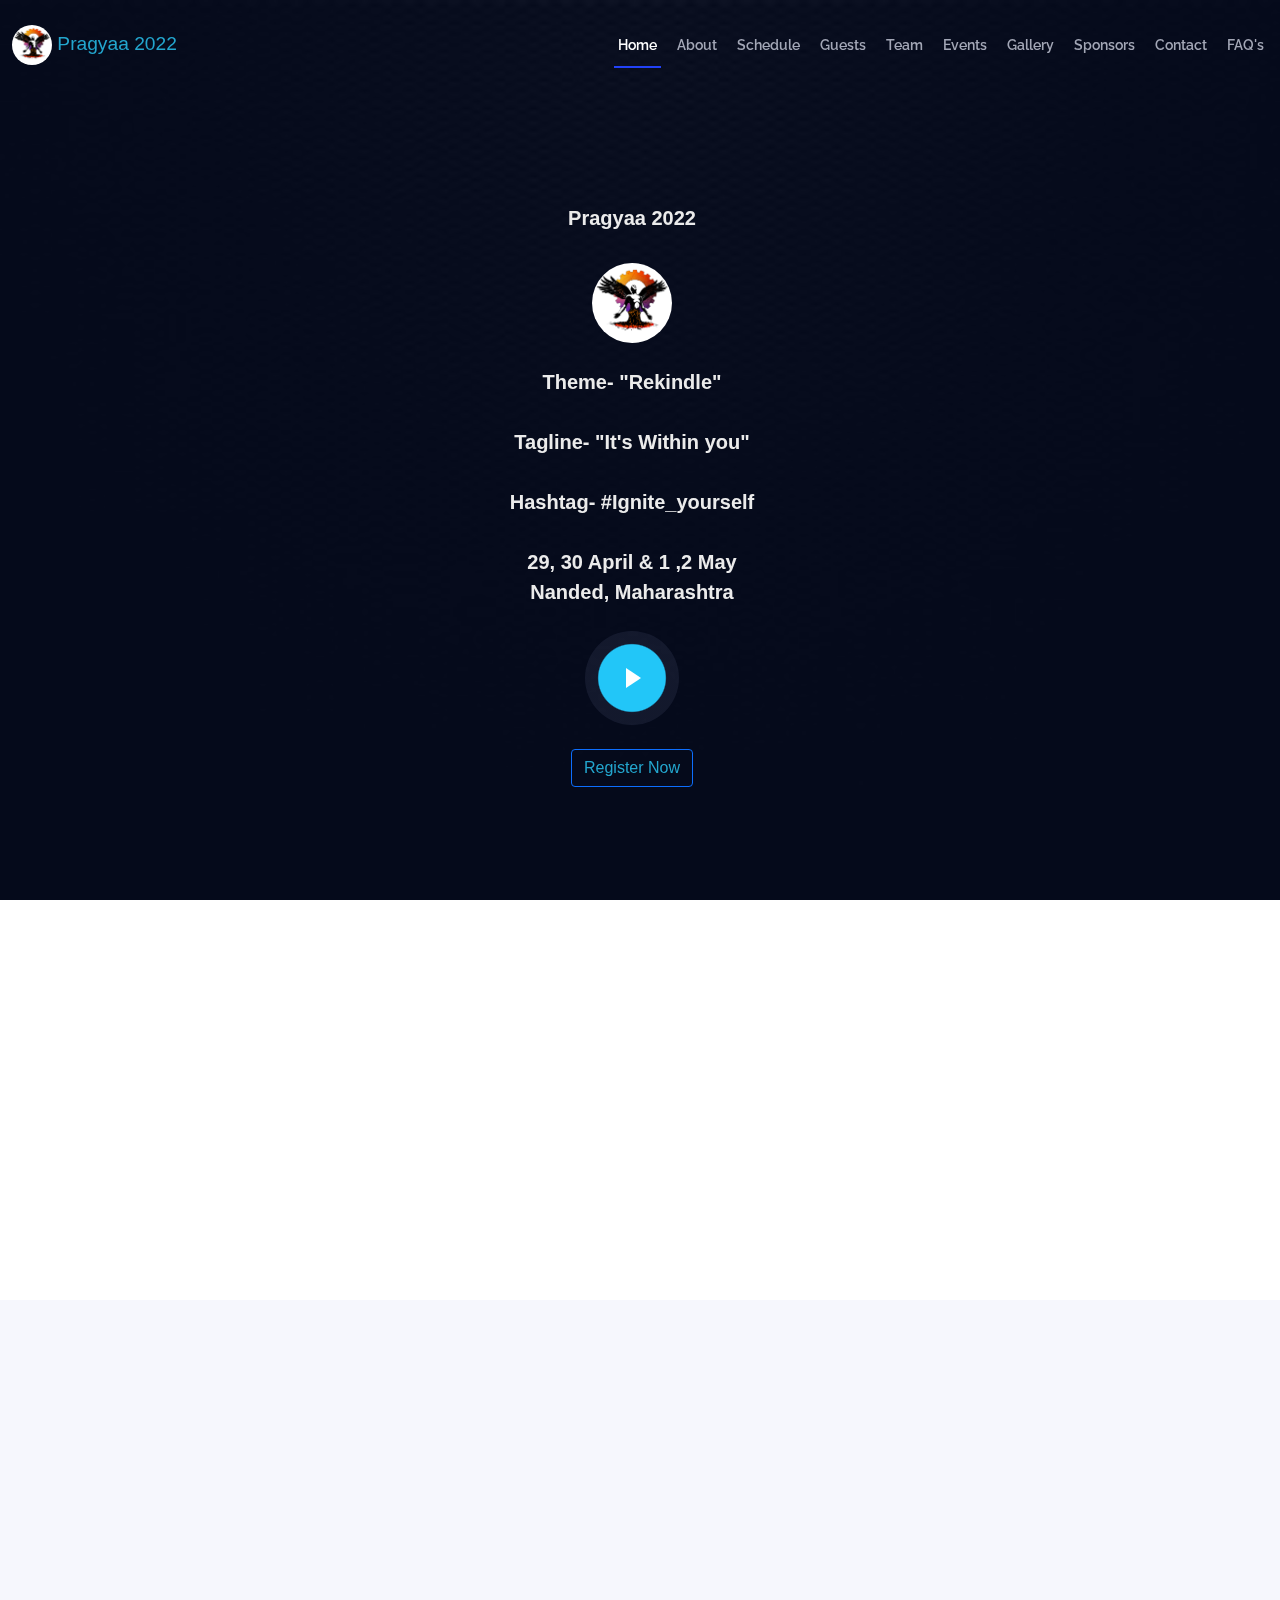
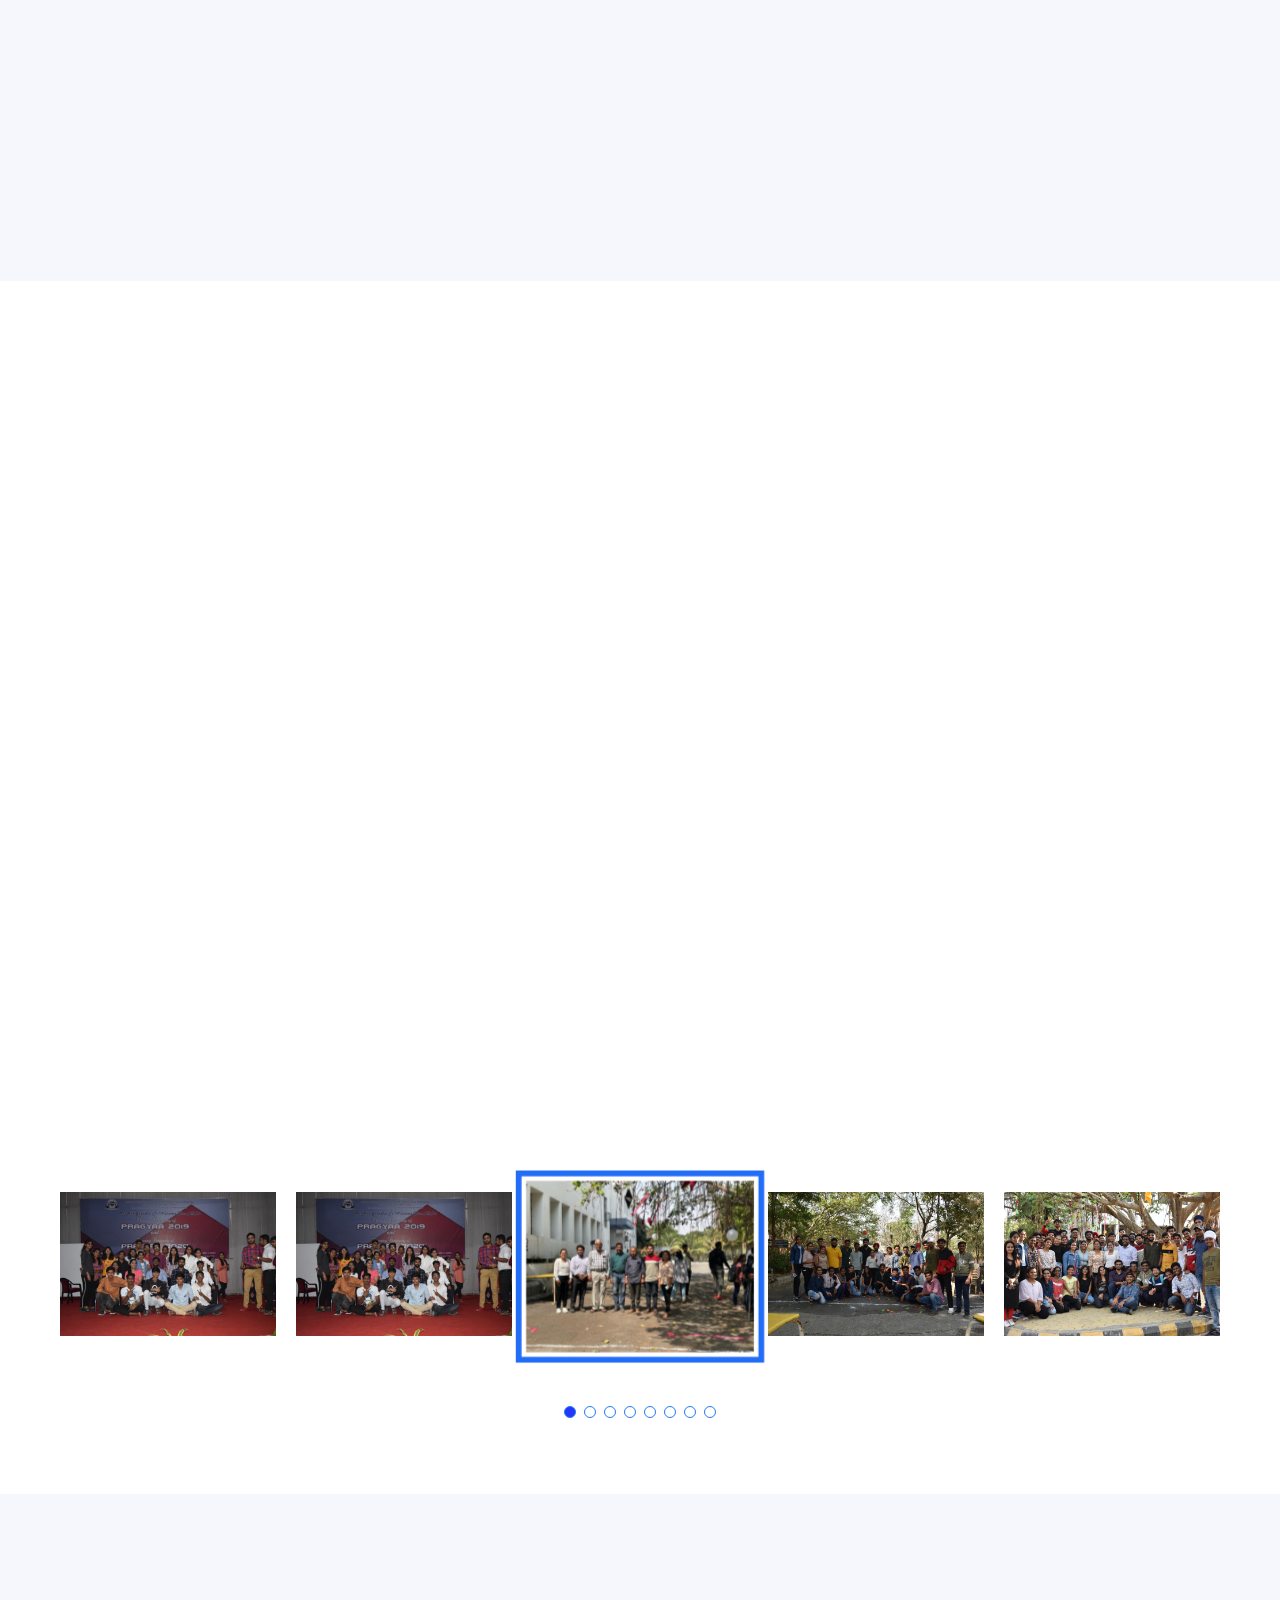
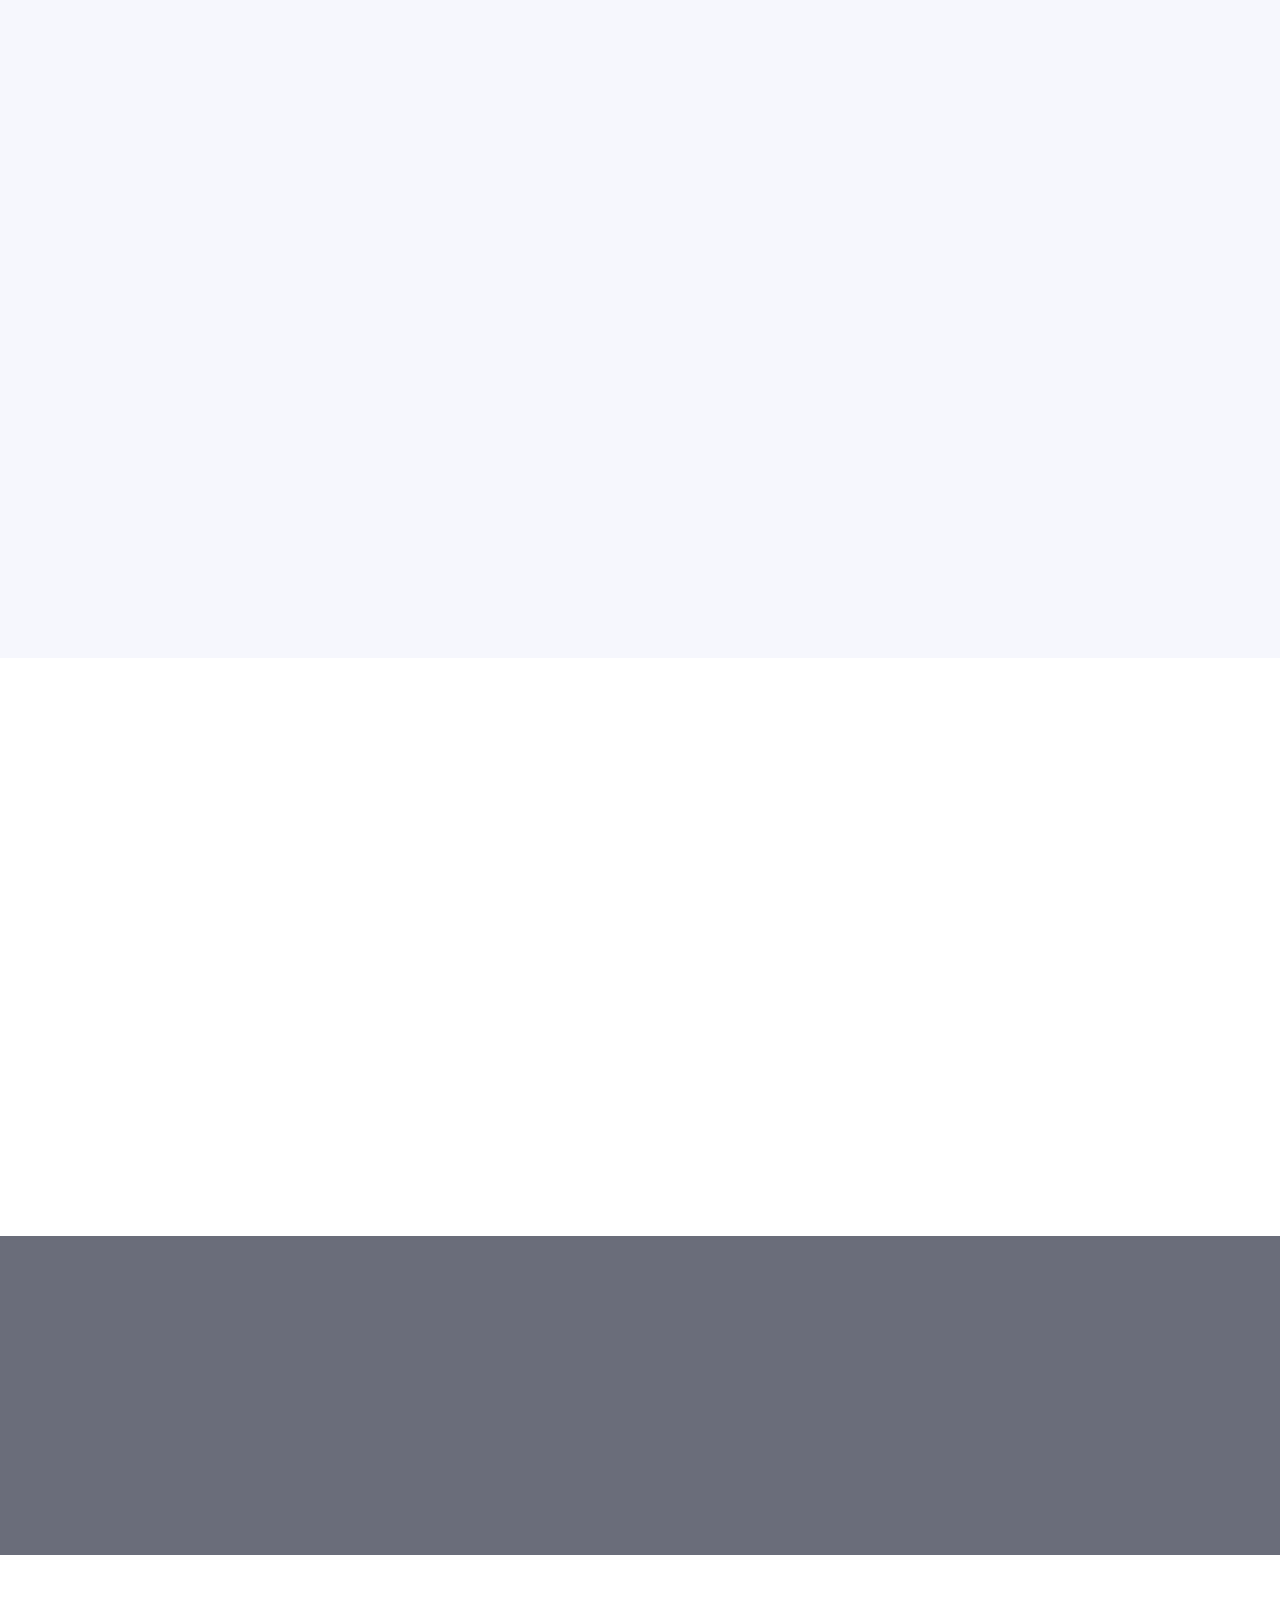
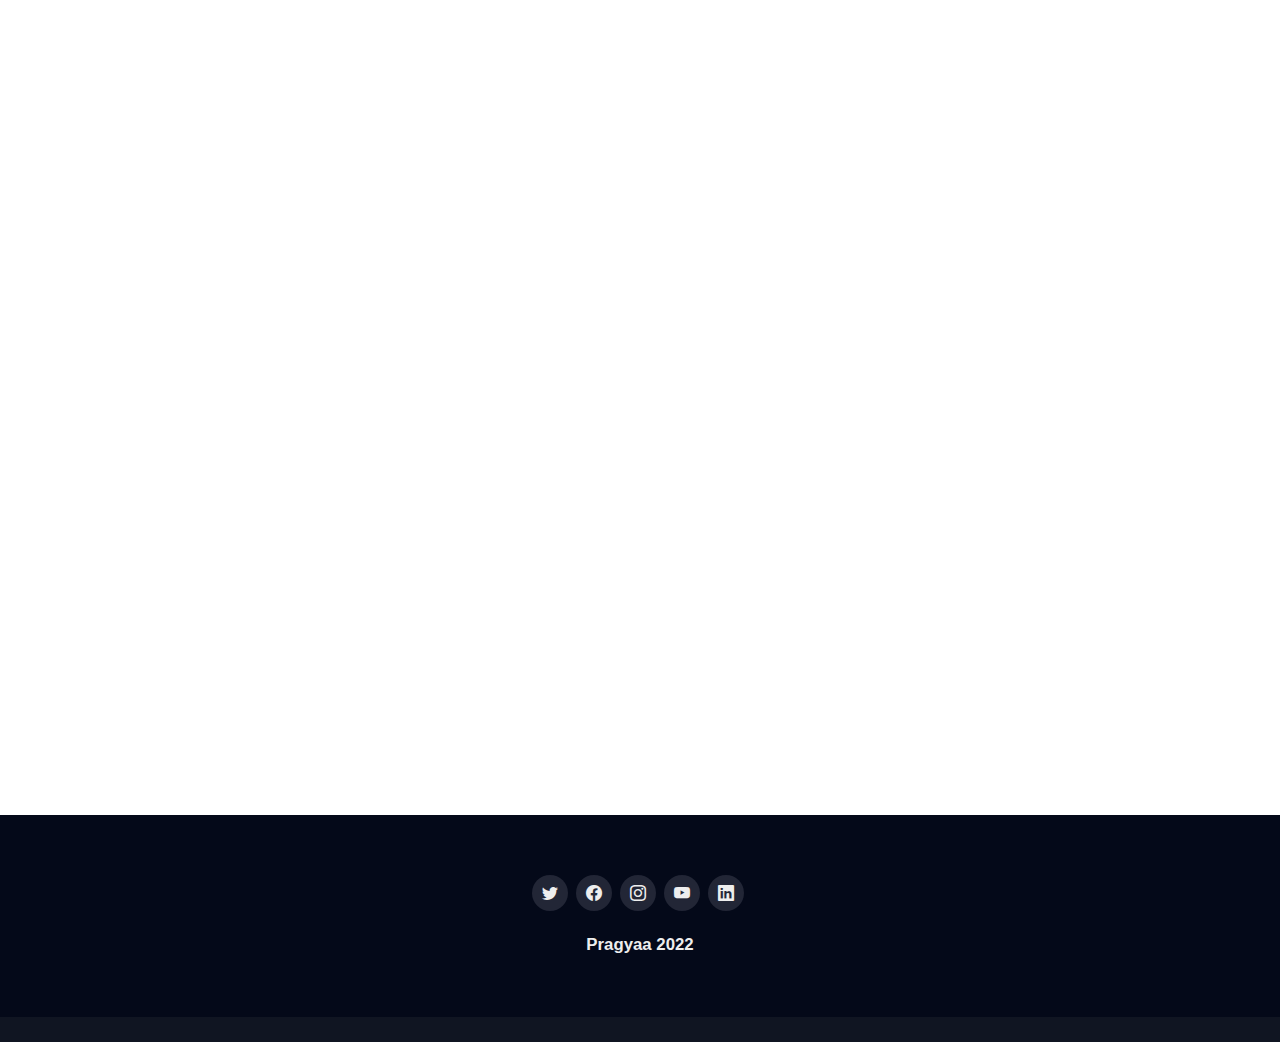
<file: index.html>
<!DOCTYPE html>
<html lang="en">

<head>
  <meta charset="utf-8" />
  <meta content="width=device-width, initial-scale=1.0" name="viewport" />

  <title>PRAGYAA-2K22</title>
  <meta content="" name="description" />
  <meta content="" name="keywords" />

  <!-- Favicons -->
  <link href="assets/img/gallery/final_logo.png" rel="icon" />

  <!-- Google Fonts -->
  <link href="https://fonts.googleapis.com/css?family=Open+Sans:300,300i,400,400i,700,700i|Raleway:300,400,500,700,800"
    rel="stylesheet" />

  <!-- Vendor CSS Files -->
  <link href="assets/vendor/aos/aos.css" rel="stylesheet" />
  <link href="assets/vendor/bootstrap/css/bootstrap.min.css" rel="stylesheet" />
  <link href="assets/vendor/bootstrap-icons/bootstrap-icons.css" rel="stylesheet" />
  <link href="assets/vendor/glightbox/css/glightbox.min.css" rel="stylesheet" />
  <link href="assets/vendor/swiper/swiper-bundle.min.css" rel="stylesheet" />
  <link href="assets/css/style.css" rel="stylesheet" />
</head>

<body>
  <!-- ======= Header ======= -->
  <header id="header" class="d-flex align-items-center">
    <div class="container-fluid container-xxl d-flex align-items-center">
      <div id="logo" class="me-auto">
        <a href="index.html" class="scrollto navbar-brand pragya-font"><img src="assets/img/pragyaa_logo.png" alt="logo"
            title="" id="plogo" />
          Pragyaa 2022</a>
      </div>

      <nav id="navbar" class="navbar order-last order-lg-0">
        <ul>
          <li><a class="nav-link scrollto active" href="#hero">Home</a></li>
          <li><a class="nav-link scrollto" href="#about">About</a></li>
          <li><a class="nav-link scrollto" href="#schedule">Schedule</a></li>
          <li><a class="nav-link scrollto" href="#speakers">Guests</a></li>
          <li>
            <a class="nav-link scrollto" href="/team/team.html">Team</a>
          </li>
          <li>
            <a class="nav-link scrollto" href="event/index.html">Events</a>
          </li>
          <li><a class="nav-link scrollto" href="#gallery">Gallery</a></li>
          <li>
            <a class="nav-link scrollto" href="#supporters">Sponsors</a>
          </li>
          <!-- <li class="dropdown"><a href="#"><span>Drop Down</span> <i class="bi bi-chevron-down"></i></a>
          <ul>
            <li><a href="#">Drop Down 1</a></li>
            <li class="dropdown"><a href="#"><span>Deep Drop Down</span> <i class="bi bi-chevron-right"></i></a>
              <ul>
                <li><a href="#">Deep Drop Down 1</a></li>
                <li><a href="#">Deep Drop Down 2</a></li>
                <li><a href="#">Deep Drop Down 3</a></li>
                <li><a href="#">Deep Drop Down 4</a></li>
                <li><a href="#">Deep Drop Down 5</a></li>
              </ul>
            </li>
            <li><a href="#">Drop Down 2</a></li>
            <li><a href="#">Drop Down 3</a></li>
            <li><a href="#">Drop Down 4</a></li>
          </ul>
        </li> -->
          <li><a class="nav-link scrollto" href="#contact">Contact</a></li>
          <li><a href="#faq" class="nav-link scrollto">FAQ's</a></li>
        </ul>
        <i class="bi bi-list mobile-nav-toggle"></i>
      </nav>
      <!-- .navbar -->
    </div>
  </header>
  <!-- End Header -->

  <!-- ======= Hero Section ======= -->
  <section id="hero">
    <div class="hero-container navbar-brand pragya-font" data-aos="zoom-in" data-aos-delay="100">
      <p>Pragyaa 2022</p>
      <h1 class="mb-4 pb-0  ">
        <img src="/assets/img/pragyaa_logo.png" class="img-fluid" id="plogo" style="height: 5rem" />

      </h1>

      <p>Theme- "Rekindle"</p>
      <p>Tagline- "It's Within you"</p>
      <p>Hashtag- #Ignite_yourself</p>
      <p class="mb-4 pb-0"> 29, 30 April & 1 ,2 May<br> Nanded, Maharashtra</p>
      <a href="https://www.youtube.com/watch?v=BvTKjdDgye0" class="glightbox play-btn mb-4"></a>
      <a href="https://docs.google.com/forms/d/e/1FAIpQLSd4MWMNrxsLdvZujxpQoT0fea7jCTx09f5rg2JRdmRPX7Bo8w/viewform?usp=sf_link"
        target="_blank"><button type="button" class="btn btn-outline-primary">Register Now</a></button>
    </div>
  </section>
  <!-- End Hero Section -->

  <main id="main">
    <!-- ======= About Section ======= -->
    <section id="about">
      <div class="container" data-aos="fade-up">
        <div class="row">
          <div class="col-lg-6">
            <h2>About Us</h2>
            <p>
              PRAGYAA, A national level technical fiesta of SGGSIE&T, Nanded
              organized every year to provide a platform for students to show
              their excellence in techno-social competitions. Each year we
              have a constructive theme working for the welfare of society &
              technology. Students come in huge numbers to participate in the
              multitude of events ranging from the brainstorming junior
              scientist to the bewildering robotics and get a chance to delve
              into a variety of exhibits. We aim at focusing on excellence of
              technology for human welfare and add a new dimension to success
              of our extravaganza every year so that it will reach the height
              of its glory.
            </p>
            <button type="button" class="btn btn-outline-primary">
              <a href="https://www.sggs.ac.in/">Visit our College Website</a>
            </button>
          </div>
          <!-- <div class="col-lg-3">
              <h3>What we do</h3>
              <p>
                Lorem, ipsum dolor sit amet consectetur adipisicing elit. Ipsa
                distinctio neque in veniam blanditiis! Vel provident
                consequuntur, asperiores ad et reiciendis, deleniti soluta
                explicabo aliquid, repellendus hic vitae aspernatur ipsum.
              </p>
            </div> -->
          <div class="col-lg-6">
            <h3>When</h3>
            <p>Saturday to Monday<br />30 April - 2 May</p>
            <h3>Where</h3>
            <p>
              <b>Shri Guru Gobind Singhji Institute of Engineering and
                Technology</b><br />Vishnupuri, Nanded
            </p>
          </div>
        </div>
      </div>
    </section>
    <!-- End About Section -->

    <!-- ======= Schedule Section ======= -->
    <section id="schedule" class="section-with-bg">
      <div class="container" data-aos="fade-up">
        <div class="section-header">
          <h2>Event Schedule</h2>
          <p>Here is our event schedule</p>
        </div>

        <ul class="nav nav-tabs" role="tablist" data-aos="fade-up" data-aos-delay="100">
          <li class="nav-item">
            <a class="nav-link active" href="#day-1" role="tab" data-bs-toggle="tab">Day 1</a>
          </li>
          <li class="nav-item">
            <a class="nav-link" href="#day-2" role="tab" data-bs-toggle="tab">Day 2</a>
          </li>
          <li class="nav-item">
            <a class="nav-link" href="#day-3" role="tab" data-bs-toggle="tab">Day 3</a>
          </li>
          <li class="nav-item">
            <a href="#day-4" class="nav-link" role="tab" data-bs-toggle="tab">Day 4</a>
          </li>
        </ul>

        <!-- <h3 class="sub-heading">Lorem ipsum dolor, sit amet consectetur adipisicing elit. Mollitia distinctio nobis
          illum labore ad ipsam a officia exercitationem et sed.</h3> -->

        <div class="tab-content row justify-content-center" data-aos="fade-up" data-aos-delay="200">
          <!-- Schdule Day 1 -->
          <div role="tabpanel" class="col-lg-9 tab-pane fade show active" id="day-1">
            <div class="row schedule-item">
              <div class="col-md-2"><time>10:30 AM</time></div>
              <div class="col-md-10">
                <h4>Registration</h4>
                <p>
                  On the spot registration will start on above time.<br>
                  Location :- At Bus Parking(Infront of Admin Building).
                </p>
              </div>
            </div>

            <div class="row schedule-item">
              <div class="col-md-2"><time>5:00 PM</time></div>
              <div class="col-md-10">
                <!-- <div class="speaker">
                    <img src="assets/img/" alt="event1" />
                  </div> -->
                <h4>Inauguration Ceremony Of PRAGYAA-2K22</span></h4>
                <p>

                </p>
              </div>
            </div>
          </div>
          <!-- End Schdule Day 1 -->

          <!-- Schdule Day 2 -->
          <div role="tabpanel" class="col-lg-9 tab-pane fade" id="day-2">
            <div class="row schedule-item">
              <!-- <div class="col-md-2"><time>10:00 AM</time></div>
                <div class="col-md-10">
                  <div class="speaker">
                    <img src="assets/" alt="Event" /> -->
              <!-- </div>
                  <h4>Event <span>In a Min</span></h4>
                  <p>
                    Lorem ipsum dolor sit, amet consectetur adipisicing elit.
                    Perferendis, consectetur culpa itaque sequi quas fuga,
                    labore facere eveniet nostrum numquam perspiciatis pariatur
                    amet nisi officiis distinctio. Blanditiis expedita suscipit
                    nesciunt. -->
              </p>
            </div>
          </div>
        </div>
        <!-- End Schdule Day 2 -->

        <!-- Schdule Day 3 -->
        <div role="tabpanel" class="col-lg-9 tab-pane fade" id="day-3">
          <div class="row schedule-item">
            <!-- <div class="col-md-2"><time>10:00 AM</time></div>
                <div class="col-md-10">
                  <div class="speaker">
                    <img src="assets/img/" alt="Event" /> -->
          </div>
          <!-- <h4>Event <span>Treasure Hunt</span></h4>
                  <p>
                    Lorem ipsum dolor sit, amet consectetur adipisicing elit.
                  </p> -->
        </div>
      </div>
      </div>
      <!-- End Schdule Day 3 -->

      <!-- Schedule Day 2 -->
      <div role="tabpanel" class="col-lg-9 tab-pane fade" id="day-4">
        <div class="row schedule-item">
          <!-- <div class="col-md-2"><time>10:00 AM</time></div>
                <div class="col-md-10">
                  <div class="speaker">
                    <img src="assets/" alt="Event" />
                  </div> -->
          <!-- <h4>Event <span>In a Min</span></h4>
                  <p>
                    Lorem ipsum dolor sit, amet consectetur adipisicing elit.
                    Perferendis, consectetur culpa itaque sequi quas fuga,
                    labore facere eveniet nostrum numquam perspiciatis pariatur
                    amet nisi officiis distinctio. Blanditiis expedita suscipit
                    nesciunt.
                  </p> -->
        </div>
      </div>
      </div>
      <!-- End Schdule Day 4 -->
      </div>
      </div>
    </section>
    <!-- End Schedule Section -->

    <!-- ======= Speakers Section ======= -->
    <section id="speakers">
      <div class="container" data-aos="fade-up">
        <div class="section-header">
          <h2>Event Speakers</h2>
          <p>Here are some of our speakers</p>
        </div>

        <div class="row">
          <div class="col-lg-4 col-md-6">
            <div class="speaker" data-aos="fade-up" data-aos-delay="100">
              <img src="assets/img/pragyaa_logo.png" alt="Speaker 1" class="img-fluid" />
              <div class="details">
                <h3><a href="speaker-details.html">Coming Soon ...</a></h3>
                <!-- <p>Quas alias incidunt</p> -->
                <div class="social">
                  <a href=""><i class="bi bi-twitter"></i></a>
                  <a href=""><i class="bi bi-facebook"></i></a>
                  <a href=""><i class="bi bi-instagram"></i></a>
                  <a href=""><i class="bi bi-linkedin"></i></a>
                </div>
              </div>
            </div>
          </div>
          <div class="col-lg-4 col-md-6">
            <div class="speaker" data-aos="fade-up" data-aos-delay="100">
              <img src="assets/img/pragyaa_logo.png" alt="Speaker 1" class="img-fluid" />
              <div class="details">
                <h3><a href="speaker-details.html">Coming Soon ....</a></h3>
                <!-- <p>Quas alias incidunt</p> -->
                <div class="social">
                  <a href=""><i class="bi bi-twitter"></i></a>
                  <a href=""><i class="bi bi-facebook"></i></a>
                  <a href=""><i class="bi bi-instagram"></i></a>
                  <a href=""><i class="bi bi-linkedin"></i></a>
                </div>
              </div>
            </div>
          </div>
          <div class="col-lg-4 col-md-6">
            <div class="speaker" data-aos="fade-up" data-aos-delay="100">
              <img src="assets/img/pragyaa_logo.png" alt="Speaker 1" class="img-fluid" />
              <div class="details">
                <h3><a href="speaker-details.html">Coming Soon ...</a></h3>
                <p></p>
                <div class="social">
                  <a href=""><i class="bi bi-twitter"></i></a>
                  <a href=""><i class="bi bi-facebook"></i></a>
                  <a href=""><i class="bi bi-instagram"></i></a>
                  <a href=""><i class="bi bi-linkedin"></i></a>
                </div>
              </div>
            </div>
          </div>
        </div>
      </div>
    </section>
    <!-- End Speakers Section -->

    <!-- ======= Hotels Section ======= -->
    <!-- <section id="Events" class="section-with-bg">
        <div class="container" data-aos="fade-up">
          <div class="section-header">
            <h2>Events</h2>
            <p>Lorem ipsum dolor sit amet consectetur.</p>
          </div>

          <div class="row" data-aos="fade-up" data-aos-delay="100">
            <div class="col-lg-4 col-md-6">
              <div class="hotel">
                <div class="hotel-img">
                  <img
                    src="assets/img/hotels/1.jpg"
                    alt="event 1"
                    class="img-fluid"
                  />
                </div>
                <h3><a href="#">Event 1</a></h3>
                <p>Lorem ipsum dolor sit amet.</p>
              </div>
            </div>

            <div class="col-lg-4 col-md-6">
              <div class="hotel">
                <div class="hotel-img">
                  <img
                    src="assets/img/hotels/2.jpg"
                    alt="event 2"
                    class="img-fluid"
                  />
                </div>
                <h3><a href="#">Event 2</a></h3>
                <p>Lorem ipsum dolor sit amet.</p>
              </div>
            </div>

            <div class="col-lg-4 col-md-6">
              <div class="hotel">
                <div class="hotel-img">
                  <img
                    src="assets/img/hotels/3.jpg"
                    alt="event 3"
                    class="img-fluid"
                  />
                </div>
                <h3><a href="#">Event 3</a></h3>
                <p>Lorem ipsum dolor sit amet.</p>
              </div>
            </div>
          </div>
        </div>
      </section> -->
    <!-- End Hotels Section -->

    <!-- ======= Gallery Section ======= -->
    <section id="gallery">
      <div class="container" data-aos="fade-up">
        <div class="section-header">
          <h2>Gallery</h2>
          <p>Check our gallery from the recent events</p>
        </div>
      </div>

      <div class="gallery-slider swiper">
        <div class="swiper-wrapper align-items-center">
          <div class="swiper-slide">
            <a href="assets/img/gallery/pre1 (1).jpg" class="gallery-lightbox"><img
                src="assets/img/gallery/pre1 (1).jpg" class="img-fluid" alt="" /></a>
          </div>
          <div class="swiper-slide">
            <a href="assets/img/gallery/pre1 (2).JPG" class="gallery-lightbox"><img
                src="assets/img/gallery/pre1 (2).JPG" class="img-fluid" alt="" /></a>
          </div>
          <div class="swiper-slide">
            <a href="assets/img/gallery/pre1 (3).JPG" class="gallery-lightbox"><img
                src="assets/img/gallery/pre1 (3).JPG" class="img-fluid" alt="" /></a>
          </div>
          <div class="swiper-slide">
            <a href="assets/img/gallery/c11.jpeg" class="gallery-lightbox"><img src="assets/img/gallery/c11.jpeg"
                class="img-fluid" alt="" /></a>
          </div>
          <div class="swiper-slide">
            <a href="assets/img/gallery/c5.jpeg" class="gallery-lightbox"><img src="assets/img/gallery/c5.jpeg"
                class="img-fluid" alt="" /></a>
          </div>
          <div class="swiper-slide">
            <a href="assets/img/gallery/c6.jpeg" class="gallery-lightbox"><img src="assets/img/gallery/c6.jpeg"
                class="img-fluid" alt="" /></a>
          </div>
          <div class="swiper-slide">
            <a href="assets/img/gallery/c11.jpeg" class="gallery-lightbox"><img src="assets/img/gallery/c11.jpeg"
                class="img-fluid" alt="" /></a>
          </div>
          <div class="swiper-slide">
            <a href="assets/img/gallery/c11.jpeg" class="gallery-lightbox"><img src="assets/img/gallery/c11.jpeg"
                class="img-fluid" alt="" /></a>
          </div>
        </div>
        <div class="swiper-pagination"></div>
      </div>
    </section>
    <!-- End Gallery Section -->

    <!-- ======= Supporters Section ======= -->
    <section id="supporters" class="section-with-bg">
      <div class="container" data-aos="fade-up">
        <div class="section-header">
          <h2>Sponsors</h2>
        </div>

        <div class="row no-gutters supporters-wrap clearfix" data-aos="zoom-in" data-aos-delay="100">
          <div class="col-lg-3 col-md-4 col-xs-6">
            <div class="supporter-logo">
              <img src="/assets/img/gallery/gurudwara_logo_spons2.jpg" class="img-fluid" alt="" />
            </div>
          </div>

          <div class="col-lg-3 col-md-4 col-xs-6">
            <div class="supporter-logo">
              <img src="assets/img/gallery/4.png" class="img-fluid" alt="" />
            </div>
          </div>

          <div class="col-lg-3 col-md-4 col-xs-6">
            <div class="supporter-logo">
              <img src="assets/img/gallery/Funzone.jpeg" class="img-fluid" alt="" />
            </div>
          </div>

          <div class="col-lg-3 col-md-4 col-xs-6">
            <div class="supporter-logo">
              <img src="assets/img/gallery/GMC_logo.png" class="img-fluid" alt="" />
            </div>
          </div>

          <div class="col-lg-3 col-md-4 col-xs-6">
            <div class="supporter-logo">
              <img src="assets/img/gallery/Logo jpg.png" class="img-fluid" alt="" />
            </div>
          </div>

          <div class="col-lg-3 col-md-4 col-xs-6">
            <div class="supporter-logo">
              <img src="assets/img/gallery/taskade-circle-logo-full-black.png" class="img-fluid" alt="" />
            </div>
          </div>

          <div class="col-lg-3 col-md-4 col-xs-6">
            <div class="supporter-logo">
              <img src="assets/img/gallery/maplesoft-logo_10957726.png" class="img-fluid" alt="" />
            </div>
          </div>

          <div class="col-lg-3 col-md-4 col-xs-6">
            <div class="supporter-logo">
              <img src="assets/img/gallery/yocket-fb-share-og-image-removebg-preview (1).png" class="img-fluid"
                alt="" />
            </div>
          </div>

          <div class="col-lg-3 col-md-4 col-xs-6">
            <div class="supporter-logo">
              <img src="assets/img/gallery/1.png" class="img-fluid" alt="" />
            </div>
          </div>
          <div class="col-lg-3 col-md-4 col-xs-6">
            <div class="supporter-logo">
              <img src="assets/img/gallery/3p- raj opt-2.jpg" class="img-fluid" alt="" />
            </div>
          </div>
        </div>
      </div>
    </section>
    <!-- End Sponsors Section -->

    <!-- =======  F.A.Q Section ======= -->
    <section id="faq">
      <div class="container" data-aos="fade-up">
        <div class="section-header">
          <h2>F.A.Q</h2>
        </div>

        <div class="row justify-content-center" data-aos="fade-up" data-aos-delay="100">
          <div class="col-lg-9">
            <ul class="faq-list">
              <li>
                <div data-bs-toggle="collapse" class="collapsed question" href="#faq1">
                  What are the accommodation arrangements?
                  <i class="bi bi-chevron-down icon-show"></i><i class="bi bi-chevron-up icon-close"></i>
                </div>
                <div id="faq1" class="collapse" data-bs-parent=".faq-list">
                  <p>
                    We are arranging accommodation for boys in Gurudwara and for girls in girls hostel. It is totally
                    free
                  </p>
                </div>
              </li>

              <li>
                <div data-bs-toggle="collapse" href="#faq2" class="collapsed question">
                  What is the exact location of the event? <i class="bi bi-chevron-down icon-show"></i><i
                    class="bi bi-chevron-up icon-close"></i>
                </div>
                <div id="faq2" class="collapse" data-bs-parent=".faq-list">
                  <p>
                    SGGS, Vishnupuri, Nanded, Maharashtra 431606.
                    <span><a href="https://goo.gl/maps/FsRdAWPLqCWZjUun8"> how to reach</a></span>
                  </p>

                </div>
              </li>

              <li>
                <div data-bs-toggle="collapse" href="#faq3" class="collapsed question">
                  Is registration fee refundable? <i class="bi bi-chevron-down icon-show"></i><i
                    class="bi bi-chevron-up icon-close"></i>
                </div>
                <div id="faq3" class="collapse" data-bs-parent=".faq-list">
                  <p>
                    No
                  </p>
                </div>
              </li>

              <li>
                <div data-bs-toggle="collapse" href="#faq4" class="collapsed question">
                  Is there any on the spot registration available ?
                  <i class="bi bi-chevron-down icon-show"></i><i class="bi bi-chevron-up icon-close"></i>
                </div>
                <div id="faq4" class="collapse" data-bs-parent=".faq-list">
                  <p>
                    Yes
                  </p>
                </div>
              </li>

              <li>
                <div data-bs-toggle="collapse" href="#faq5" class="collapsed question">
                  what is arrangement of food ?<i class="bi bi-chevron-down icon-show"></i><i
                    class="bi bi-chevron-up icon-close"></i>
                </div>
                <div id="faq5" class="collapse" data-bs-parent=".faq-list">
                  <p>
                    Yes. you can buy it from mess and canteen.!
                  </p>
                </div>
              </li>
              <!-- 
                <li>
                  <div
                    data-bs-toggle="collapse"
                    href="#faq6"
                    class="collapsed question"
                  >
                    Tortor vitae purus faucibus ornare. Varius vel pharetra vel
                    turpis nunc eget lorem dolor?
                    <i class="bi bi-chevron-down icon-show"></i
                    ><i class="bi bi-chevron-up icon-close"></i>
                  </div>
                  <div id="faq6" class="collapse" data-bs-parent=".faq-list">
                    <p>
                      Laoreet sit amet cursus sit amet dictum sit amet justo.
                      Mauris vitae ultricies leo integer malesuada nunc vel.
                      Tincidunt eget nullam non nisi est sit amet. Turpis nunc
                      eget lorem dolor sed. Ut venenatis tellus in metus
                      vulputate eu scelerisque. Pellentesque diam volutpat
                      commodo sed egestas egestas fringilla phasellus faucibus.
                      Nibh tellus molestie nunc non blandit massa enim nec.
                    </p>
                  </div>
                </li> -->
            </ul>
          </div>
        </div>
      </div>
    </section>
    <!-- End  F.A.Q Section -->

    <!-- ======= Subscribe Section ======= -->
    <section id="subscribe">
      <div class="container" data-aos="zoom-in">
        <div class="section-header">
          <h2>College Ambassador</h2>
          <p>become pragyaa's college ambassador</p>
        </div>

        <!-- <div class="row justify-content-center apply mx-auto btn-sm"> -->
        <!-- <div class="col-lg-12 col-md-12 d-flex mx-auto text-center"> -->
        <!-- <button type="submit" class="ms-2 mx-auto justify-center"><a href="https://forms.gle/zvfpiV3CFtz7ZQaQ7">Apply
              Now</a></button>
        </div> -->

        <div class="text-center">
          <button type="submit"><a href="https://forms.gle/zvfpiV3CFtz7ZQaQ7" target="_blank">Apply
              Now</a></button>
        </div>
      </div>
      </div>
    </section>
    <!-- End Subscribe Section -->

    <!-- ======= Contact Section ======= -->
    <section id="contact" class="section-bg">
      <div class="container" data-aos="fade-up">
        <div class="section-header">
          <h2>Contact Us</h2>
          <p>For more contact us.</p>
        </div>

        <div class="row contact-info">
          <div class="col-md-4">
            <div class="contact-address">
              <i class="bi bi-geo-alt"></i>
              <h3>Address</h3>
              <a href="https://goo.gl/maps/FsRdAWPLqCWZjUun8">Shri Guru Gobind Singhji Institute of Engineering and
                Technology (SGGSIET),Vishnupuri, Nanded</a></address>
            </div>
          </div>

          <div class="col-md-4">
            <div class="contact-phone">
              <i class="bi bi-phone"></i>
              <h3>Phone Number</h3>
              <p><a href="tel:+919876543210s">9876543210</a></p>
            </div>
          </div>

          <div class="col-md-4">
            <div class="contact-email">
              <i class="bi bi-envelope"></i>
              <h3>Email</h3>
              <p><a href="mailto:pragyaa@sggs.ac.in">pragyaa@sggs.ac.in</a></p>
              <p><a href="mailto:technicalsecretary@sggs.ac.in">technicalsecretary@sggs.ac.in</a></p>
            </div>
          </div>
        </div>

        <div class="form">
          <form action="forms/contact.php" method="post" role="form" class="php-email-form">
            <div class="row">
              <div class="form-group col-md-6">
                <input type="text" name="name" class="form-control" id="name" placeholder="Your Name" required />
              </div>
              <div class="form-group col-md-6 mt-3 mt-md-0">
                <input type="email" class="form-control" name="email" id="email" placeholder="Your Email" required />
              </div>
            </div>
            <div class="form-group mt-3">
              <input type="text" class="form-control" name="subject" id="subject" placeholder="Subject" required />
            </div>
            <div class="form-group mt-3">
              <textarea class="form-control" name="message" rows="5" placeholder="Message" required></textarea>
            </div>
            <div class="my-3">
              <div class="loading">Loading</div>
              <div class="error-message"></div>
              <div class="sent-message">
                Your message has been sent. Thank you!
              </div>
            </div>
            <div class="text-center">
              <button type="submit">Send Message</button>
            </div>
          </form>
        </div>
      </div>
    </section>
    <!-- End Contact Section -->
  </main>
  <!-- End #main -->

  <!-- ======= Footer ======= -->
  <footer id="footer">
    <div class="footer-top">
      <div class="container">
        <div class="row">
          <div class="col-lg-12 col-md-12 text-center footer-contact">
            <div class="social-links">
              <a href="https://twitter.com/sggspragyaa?t=kT3bgo-OZtOGWLAbxkgigg&s=08" class="twitter"><i
                  class="bi bi-twitter"></i></a>
              <a href="https://www.facebook.com/sggspragyaa" class="facebook"><i class="bi bi-facebook"></i></a>
              <a href="https://instagram.com/sggspragyaa?utm_medium=copy_link" class="instagram"><i
                  class="bi bi-instagram"></i></a>
              <a href="https://youtube.com/channel/UCstfr9-SA5jZLrgaUR2NJJg" class="youtube"><i
                  class="bi bi-youtube"></i></a>
              <a href="https://www.linkedin.com/in/pragyaa-sggs-647a341a0" class="linkedin"><i
                  class="bi bi-linkedin"></i></a>
            </div>
            <div>
              <br>
              <b class="pragya-font">Pragyaa 2022</b>
            </div>
          </div>
        </div>
      </div>
    </div>
  </footer>
  <!-- End  Footer -->

  <a href="#" class="back-to-top d-flex align-items-center justify-content-center"><i
      class="bi bi-arrow-up-short"></i></a>

  <!-- Vendor JS Files -->
  <script src="assets/vendor/aos/aos.js"></script>
  <script src="assets/vendor/bootstrap/js/bootstrap.bundle.min.js"></script>
  <script src="assets/vendor/glightbox/js/glightbox.min.js"></script>
  <script src="assets/vendor/swiper/swiper-bundle.min.js"></script>
  <script src="assets/vendor/php-email-form/validate.js"></script>

  <!-- Template Main JS File -->
  <script src="assets/js/main.js"></script>
</body>

</html>
</file>
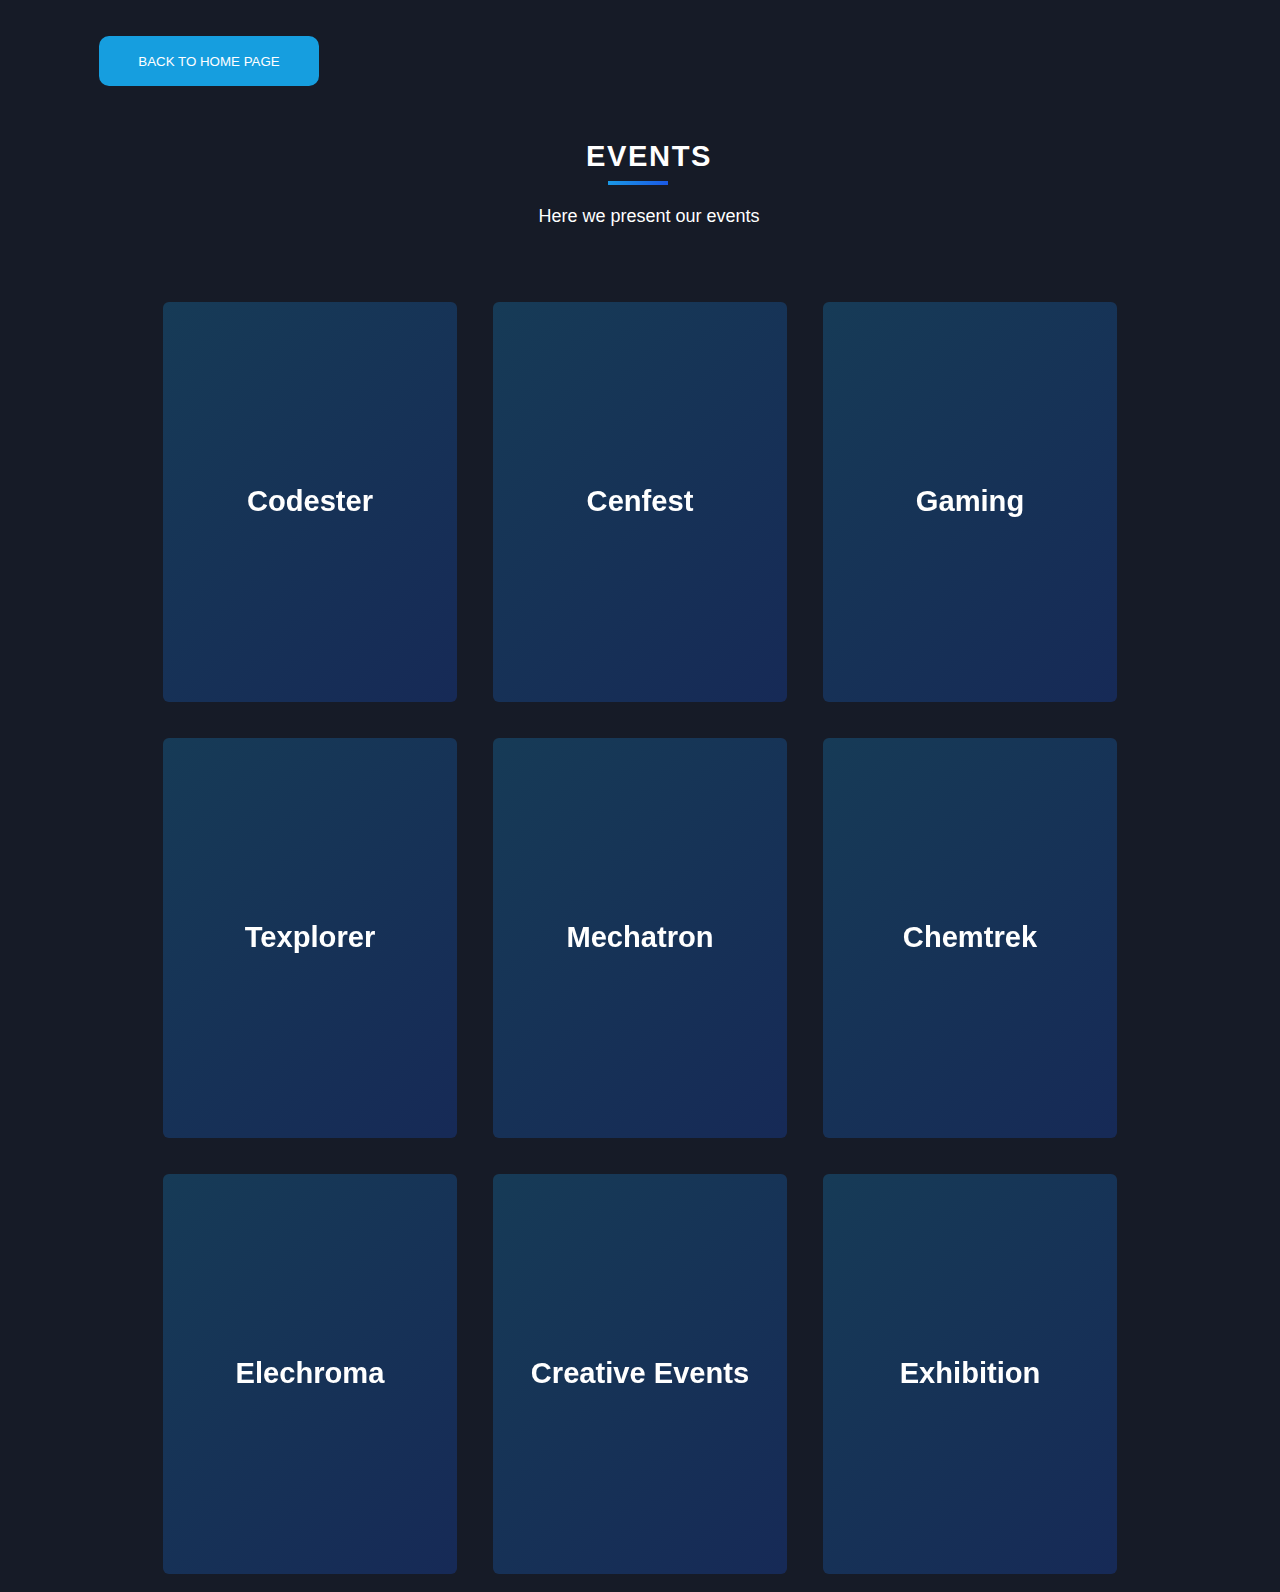
<file: event/index.html>
<!DOCTYPE html>
<html lang="en">

<head>
  <meta charset="UTF-8">
  <meta http-equiv="X-UA-Compatible" content="IE=edge">
  <meta name="viewport" content="width=device-width, initial-scale=1.0">
  <title>Events- Pragyaa 2022</title>
  <link rel="stylesheet" href="/event/style.css">
</head>

<body>



  <a href="/index.html"><button class="glow-on-hover" type="button">BACK TO HOME PAGE</button></a>



  <div class="content">
    <h1 class="heading" style="text-align:center">Events</h1>
    <p class="description" style="text-align:center">Here we present our events</p><a class="card"
      href="/event/subevents/codester.html">
      <div class="front" style="background-image: url()">
        <p>Codester</p>
      </div>
      <div class="back">
        <div>
          <h1>Event for coders.</h1>
          <p>Test your coding skills</p>
          <button class="button">Click Here</button>
        </div>
      </div>
    </a><a class="card" href="/event/subevents/cenfest.html">
      <div class="front" style="background-image: url()">
        <p>Cenfest</p>
      </div>
      <div class="back">
        <div>
          <h2>Event for Civil enthusiast</h2>

          <button class="button">Click Here</button>
        </div>
      </div>
    </a><a class="card" href="/event/subevents/gaming.html">
      <div class="front" style="background-image: url()">
        <p>Gaming</p>
      </div>
      <div class="back">
        <div>
          <h2>The Gaming Event</h2>
          <p>Enter the battle field</p>
          <button class="button">Click Here</button>
        </div>
      </div>
    </a><a class="card" href="/event/subevents/texplorer.html">
      <div class="front" style="background-image: url()">
        <p>Texplorer</p>
      </div>
      <div class="back">
        <div>
          <h2>Event for Textile Engineers</h2>
          <button class="button">Click Here</button>
        </div>
      </div>
    </a><a class="card" href="/event/subevents/mechatron.html">
      <div class="front" style="background-image: url()">
        <p>Mechatron</p>
      </div>
      <div class="back">
        <div>
          <h2>Mechanical Engineering Events</h2>
          <button class="button">Click Here</button>
        </div>
      </div>
    </a><a class="card" href="/event/subevents/chemtrek.html">
      <div class="front" style="background-image: url()">
        <p>Chemtrek</p>
      </div>
      <div class="back">
        <div>
          <h2>Events for Chemical Engineers</h2>
          <button class="button">Click Here</button>
        </div>
      </div>
    </a><a class="card" href="/event/subevents/elechroma.html">
      <div class="front" style="background-image: url()">
        <p>Elechroma</p>
      </div>
      <div class="back">
        <div>
          <h2>Events for Electrical Domain</h2>
          <button class="button">Click Here</button>
        </div>
      </div>
    </a><a class="card" href="/event/subevents/creative.html">
      <div class="front" style="background-image: url()">
        <p>Creative Events</p>
      </div>
      <div class="back">
        <div>
          <h2>the CREATIVE event</h2>
          <button class="button">Click Here</button>
        </div>
      </div>
    </a><a class="card" href="/event/subevents/exhibition.html">
      <div class="front" style="background-image: url()">
        <p>Exhibition</p>
      </div>
      <div class="back">
        <div>
          <h2>Creating a new perspective of EXHIBITION</h2>
          <button class="button">Click Here</button>
        </div>
      </div>
    </a>
  </div>
</body>

</html>
</file>
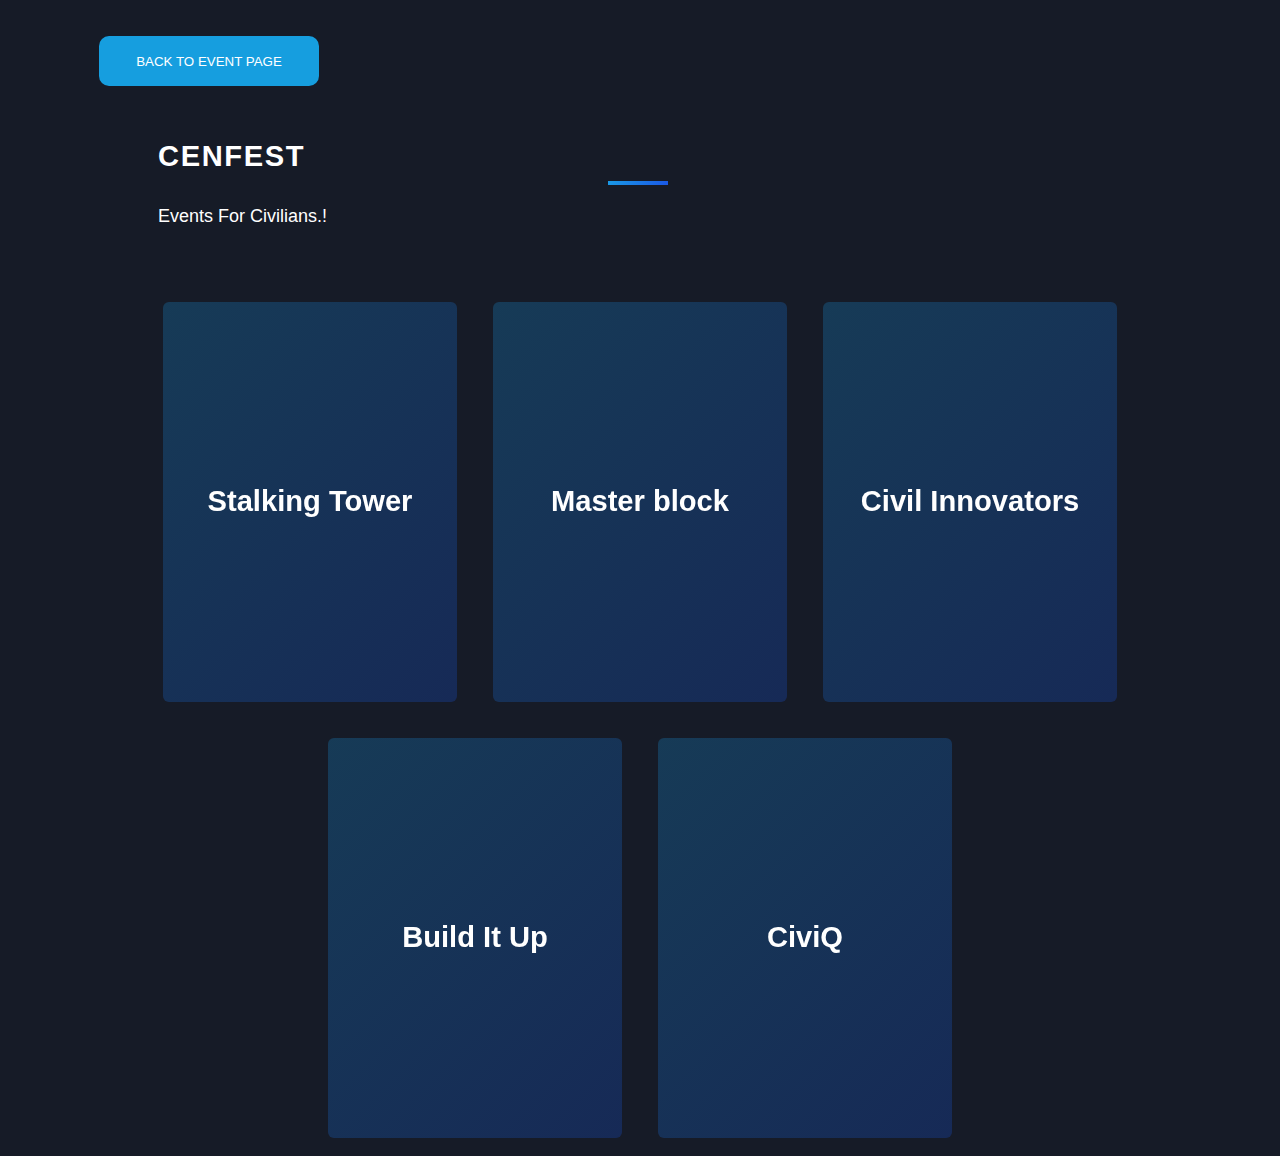
<file: event/subevents/cenfest.html>
<!DOCTYPE html>
<html lang="en">

<head>
  <meta charset="UTF-8">
  <meta http-equiv="X-UA-Compatible" content="IE=edge">
  <meta name="viewport" content="width=device-width, initial-scale=1.0">
  <title>Cenfest</title>
  <link rel="stylesheet" href="/event/style.css">
</head>

<body>
  <a href="/event/index.html"> <button class="glow-on-hover" type="button">BACK TO EVENT PAGE</button> </a>

  <div class="content">
    <h1 class="heading">Cenfest</h1>
    <p class="description">Events For Civilians.!</p><a class="card" href="#!">
      <div class="front" style="background-image: url()">
        <p>Stalking Tower</p>
      </div>
      <div class="back">
        <div>
          <p>Fusing creativity with academics is something which requires creative minds. In this event,
            participants are provided with a challenge to design and fabricate the tallest tower possible using a bunch
            of straws as the basic building material.</p>
            
        </div>
      </div>
    </a><a class="card" href="#!">
      <div class="front" style="background-image: url()">
        <p>Master block</p>
      </div>
      <div class="back">
        <div>
          <p>In this event, participants have to plan a particular building layout given to them by the organizers.
            For example, plan for a restaurant, plan for hospital, etc. </p>
        </div>
      </div>
    </a><a class="card" href="#!">
      <div class="front" style="background-image: url()">
        <p>Civil Innovators</p>
      </div>
      <div class="back">
        <div>
          <p>Presentation skills is one of the important skills of any engineer, This event is for turning your
            creative ideas, knowledge, innovative ideas and research work in the form of paper presentation and
            presenting it in front of others. So, get your team ready and start working</p>
        </div>
      </div>
    </a><a class="card" href="#!">
      <div class="front" style="background-image: url()">
        <p>Build It Up</p>
      </div>
      <div class="back">
        <div>
          <p>In this event, participants have to make a poster on one of the given topics by the organizers.
            Posters will be judged on how creatively you present your ideas. Get the thrill of technical poster
            presentation in this event, that is, "BUILD IT UP".
          </p>
        </div>
      </div>
    </a>
    <a class="card" href="#!">
      <div class="front" style="background-image: url()">
        <p>CiviQ</p>
      </div>
      <div class="back">
        <div>
          <p>CiviQ is an online quiz series for civil engineering students. You will have the chance to learn, explore,
            and showcase your skills and abilities in civil.</p>
        </div>
      </div>
    </a>
  </div>
</body>

</html>
</file>
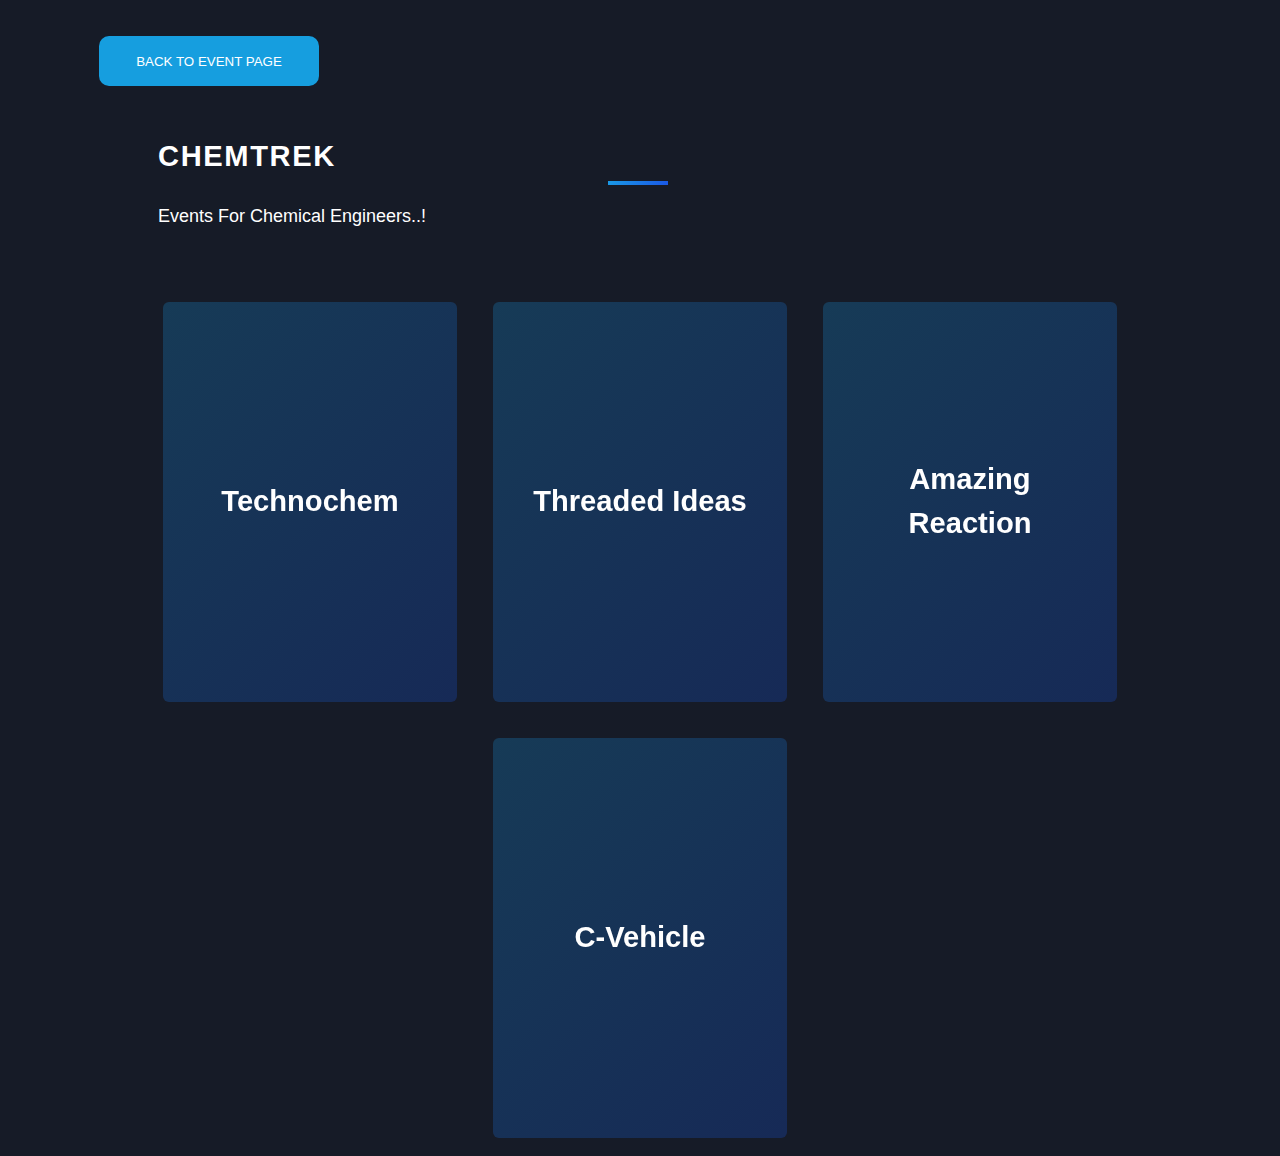
<file: event/subevents/chemtrek.html>
<!DOCTYPE html>
<html lang="en">

<head>
  <meta charset="UTF-8">
  <meta http-equiv="X-UA-Compatible" content="IE=edge">
  <meta name="viewport" content="width=device-width, initial-scale=1.0">
  <title>Chemtrek</title>
  <link rel="stylesheet" href="/event/style.css">
</head>

<body>
  <a href="/event/index.html"> <button class="glow-on-hover" type="button">BACK TO EVENT PAGE</button> </a>


  <div class="content">
    <h1 class="heading">Chemtrek</h1>
    <p class="description">Events For Chemical Engineers..!</p><a class="card" href="#!">
      <div class="front" style="background-image: url()">
        <p>Technochem</p>
      </div>
      <div class="back">
        <div>
          <p>Would you like to challenge your chemistry knowledge? Here’s an opportunity for you to look beyond
            textual knowledge and achieve academic excellence and increase your awareness of chemical world around
            them. FIND THE REASONS!! LOSE THE EXCUSES!! GAIN THE RESULTS!!...</p>
          <p> <b>When</b> : Mahit nai </p>
          <p> <b>Where</b> : Te pan mahit nai </p>
        </div>
      </div>
    </a><a class="card" href="#!">
      <div class="front" style="background-image: url()">
        <p>Threaded Ideas</p>
      </div>
      <div class="back">
        <div>
          <p>This event, that is, “THREADED IDEAS” focuses on researching the different dimensions and is a
            platform to bring out the ingenuity and innovation from every participant in the field of chemical
            engineering.
            This event is for turning your creative ideas into words and presenting it to the world.</p>
        </div>
      </div>
    </a><a class="card" href="#!">
      <div class="front" style="background-image: url()">
        <p>Amazing Reaction</p>
      </div>
      <div class="back">
        <div>
          <p>Colors…. This entire world is full of colors. Can you create such colors with chemicals? Yes, you
            guessed it right. This event gives you a platform to show your knowledge of chemicals and their reactions.
            In
            this event participants have to produce the color given by the organizers using same set of chemicals
            provided to each team.</p>
        </div>
      </div>
    </a><a class="card" href="#!">
      <div class="front" style="background-image: url()">
        <p>C-Vehicle</p>
      </div>
      <div class="back">
        <div>
          <p>As children, we have wondered many times of how a soda rocket is created. With the
            same concept we have this event in which participants have to use chemicals to drive their car
            of specific dimensions to the maximum distance</p>
        </div>
      </div>
    </a>
  </div>
</body>

</html>
</file>
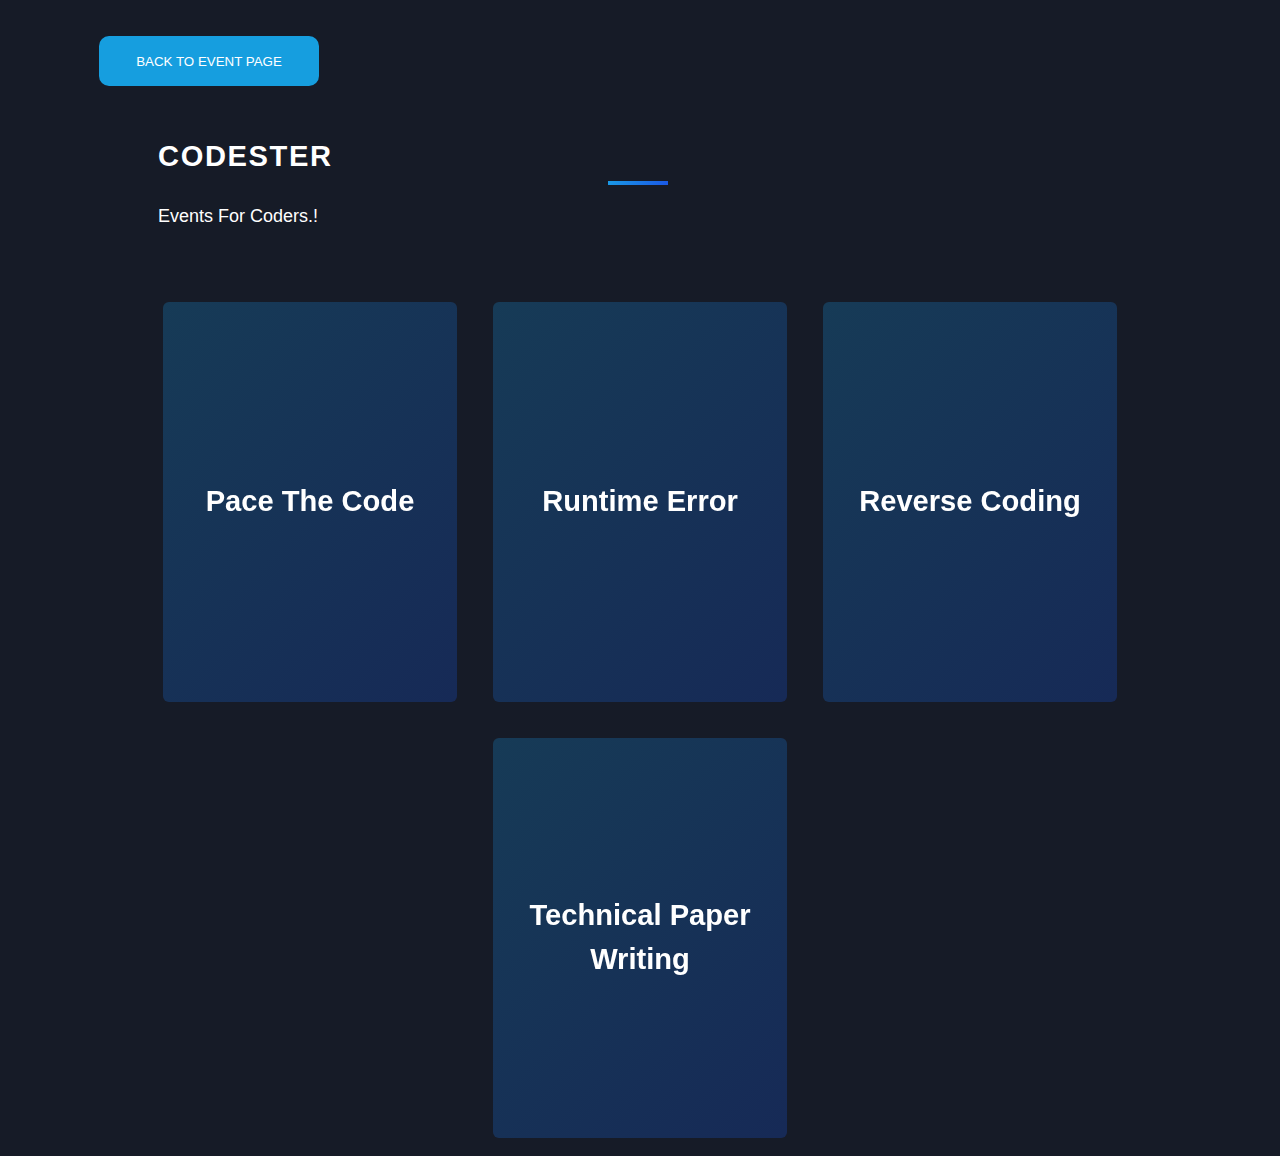
<file: event/subevents/codester.html>
<!DOCTYPE html>
<html lang="en">

<head>
  <meta charset="UTF-8">
  <meta http-equiv="X-UA-Compatible" content="IE=edge">
  <meta name="viewport" content="width=device-width, initial-scale=1.0">
  <title>Codester</title>
  <link rel="stylesheet" href="/event/style.css">
</head>

<body>
  <a href="/event/index.html"> <button class="glow-on-hover" type="button">BACK TO EVENT PAGE</button> </a>


  <div class="content">
    <h1 class="heading">Codester</h1>
    <p class="description">Events For Coders.!</p><a class="card" href="#!">
      <div class="front" style="background-image: url()">
        <p>Pace The Code</p>
      </div>
      <div class="back">
        <div>
          <p>Two Teams will be given a set of Problems, within a
            time limit the team which will solve more problems and will
            solve it faster than the other team will win.</p>
        </div>
      </div>
    </a><a class="card" href="#!">
      <div class="front" style="background-image: url()">
        <p>Runtime Error</p>
      </div>
      <div class="back">
        <div>
          <p>It is an individual event. Basically, to
            enhance your time management skill. The members will
            be given a problem those who solved the problem faster
            will be qualified for next round.</p>
        </div>
      </div>
    </a><a class="card" href="#!">
      <div class="front" style="background-image: url()">
        <p>Reverse Coding</p>
      </div>
      <div class="back">
        <div>
          <p>We have a very unique event for you. “REVERSE
            CODING” is not a programming skills but also your ability
            to handle pressure and deadline. In this event Output
            along with a set of conditions are already given and the
            participants have to write the CODING” not only test your
            program accordingly</p>
        </div>
      </div>
    </a><a class="card" href="#!">
      <div class="front" style="background-image: url()">
        <p>Technical Paper Writing</p>
      </div>
      <div class="back">
        <div>
          <p>In this event participants have to make the report according to the
            theme. They have to submit the report in online mode. Will decide
            the best report n according to this they have to present that report in
            offline mode
          </p>
        </div>
      </div>
    </a>
  </div>
</body>

</html>
</file>
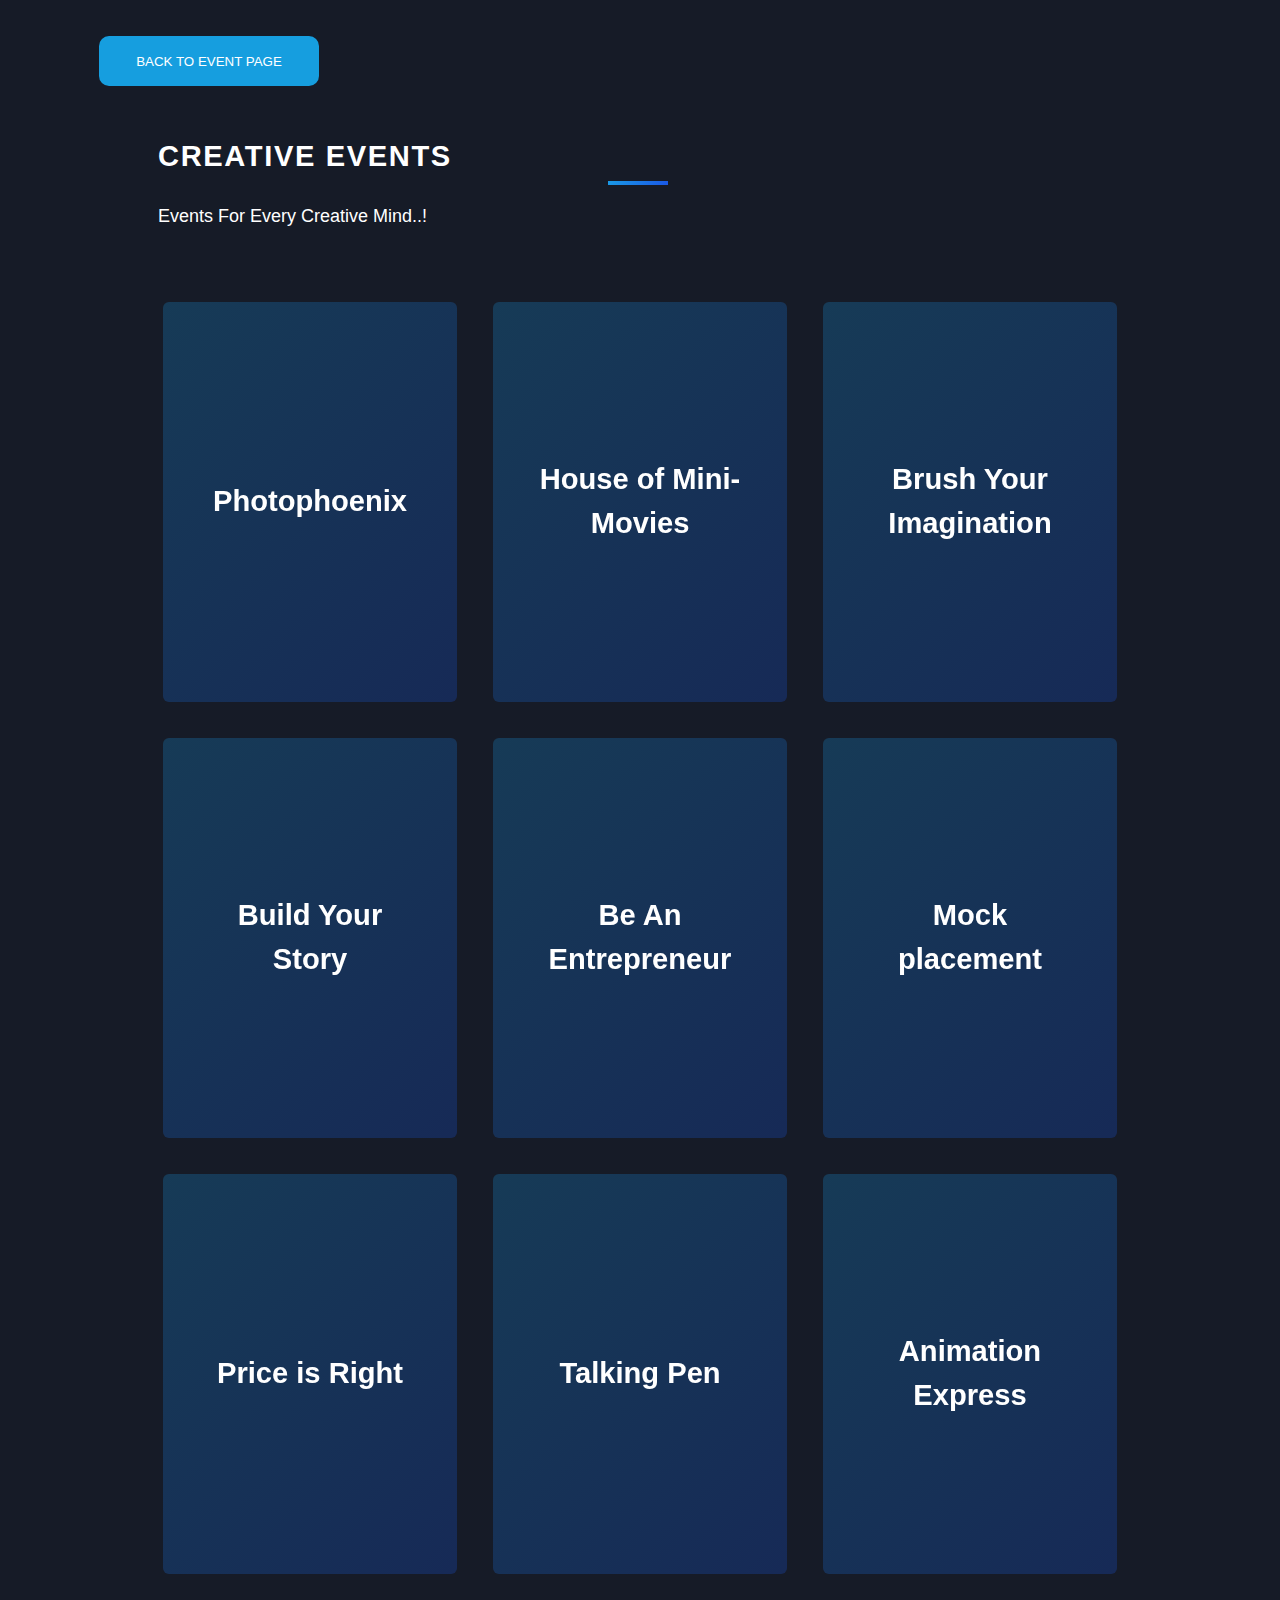
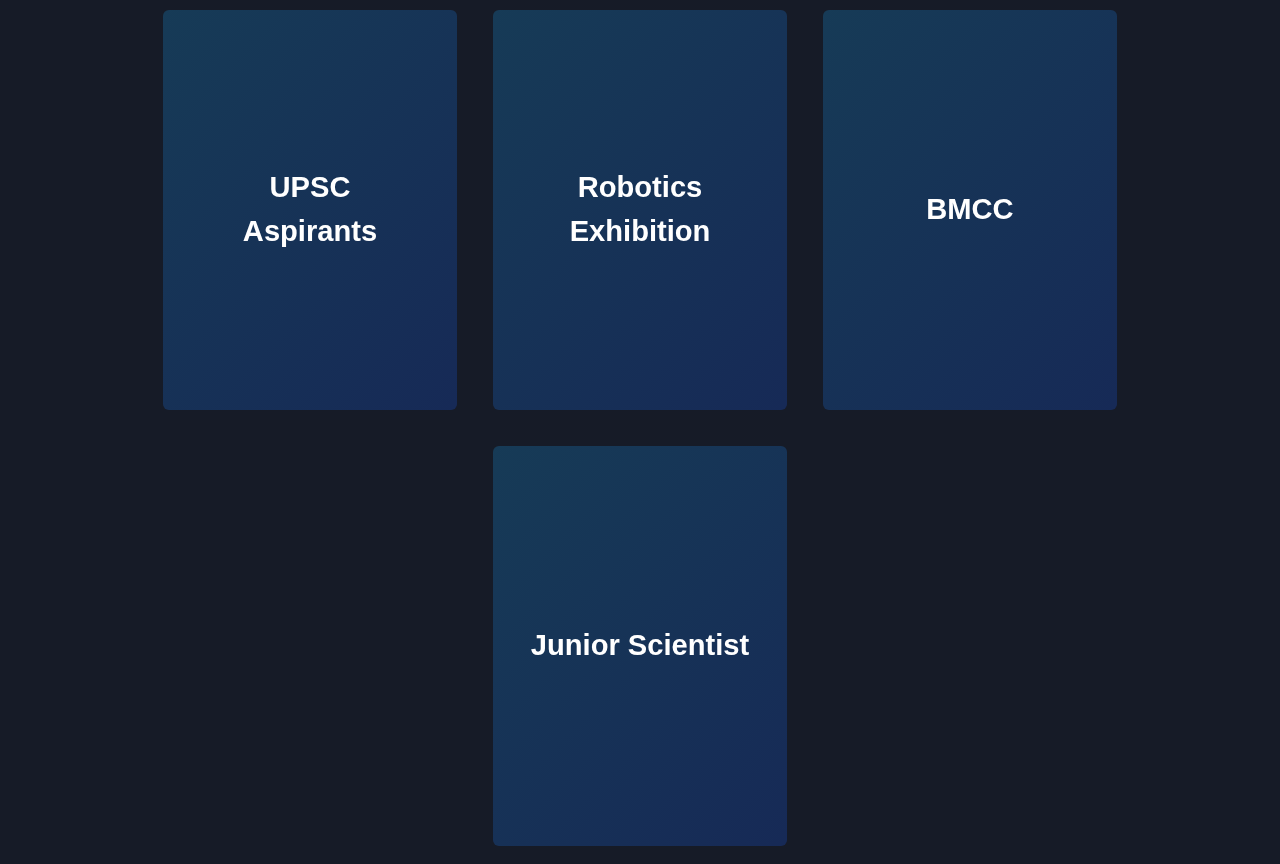
<file: event/subevents/creative.html>
<!DOCTYPE html>
<html lang="en">

<head>
  <meta charset="UTF-8">
  <meta http-equiv="X-UA-Compatible" content="IE=edge">
  <meta name="viewport" content="width=device-width, initial-scale=1.0">
  <title>Creative Events</title>
  <link rel="stylesheet" href="/event/style.css">
</head>

<body>
  <a href="/event/index.html"> <button class="glow-on-hover" type="button">BACK TO EVENT PAGE</button> </a>


  <div class="content">
    <h1 class="heading">Creative Events</h1>
    <p class="description">Events For Every Creative Mind..!</p><a class="card" href="#!">
      <div class="front" style="background-image: url()">
        <p>Photophoenix</p>
      </div>
      <div class="back">
        <div>
          <p>“Photography is a way of feeling, of touching, of loving. What you have
            caught on film is captured forever… It remembers little things, long after you have
            forgotten everything.” An Event exclusively for Photographers. This event especially
            encourages young members to share their passion and express their emotions through
            photography.</p>
        </div>
      </div>
    </a><a class="card" href="#!">
      <div class="front" style="background-image: url()">
        <p>House of Mini-Movies</p>
      </div>
      <div class="back">
        <div>
          <p>Lights… Camera… Action! Action speaks louder than words. This event
            gives you and your team an opportunity to make a mini-version of a film on the given
            topics. A beautiful script, great acting, creativity, etc. are fundamentals of a film. Can you
            and your team rise to the
            challenge? Win this event and get some exciting cash prizes.</p>
        </div>
      </div>
    </a><a class="card" href="#!">
      <div class="front" style="background-image: url()">
        <p>Brush Your Imagination</p>
      </div>
      <div class="back">
        <div>
          <p>Painting competition.</p>
        </div>
      </div>
    </a><a class="card" href="#!">
      <div class="front" style="background-image: url()">
        <p>Build Your Story</p>
      </div>
      <div class="back">
        <div>
          <p>Script writing competition</p>
        </div>
      </div>
    </a><a class="card" href="#!">
      <div class="front" style="background-image: url()">
        <p>Be An Entrepreneur</p>
      </div>
      <div class="back">
        <div>
          <p>An entrepreneur is an individual who sets up a new business, bearing most of the risks and
            enjoying most of the rewards. Entrepreneurs who prove to be successful in taking on the risks
            of a startup are rewarded with profits, fame and continued growth opportunities. Is your dream
            to become an entrepreneur? Can you solve the real problems faced by startups? This event
            gives you an opportunity to present your ideas on how you can solve them and also an
            experience for the same.</p>
        </div>
      </div>
    </a><a class="card" href="#!">
      <div class="front" style="background-image: url()">
        <p>Mock placement</p>
      </div>
      <div class="back">
        <div>
          <p>For a job, everyone has to go through interviews. So, we have a special event for
            undergraduates. If you want to test your abilities in interviews then this event, that is,"MOCK
            PLACEMENT" is for you where you will not only gain experience but if you perform well you can
            also win some exciting cash prizes.</p>
        </div>
      </div>
    </a><a class="card" href="#!">
      <div class="front" style="background-image: url()">
        <p>Price is Right</p>
      </div>
      <div class="back">
        <div>
          <p>One of the key components of any successful business is the marketing and profit
            margin. In this event, that is, "PRICE IS RIGHT" participants have to sell day-to-day items at a
            higher price to increase the profit margin.</p>
        </div>
      </div>
    </a><a class="card" href="#!">
      <div class="front" style="background-image: url()">
        <p>Talking Pen</p>
      </div>
      <div class="back">
        <div>
          <p>In this event participants are provided with a specific location in campus and using their
            imagination and observation they have to write a story based on the scenario. </p>
        </div>
      </div>
    </a><a class="card" href="#!">
      <div class="front" style="background-image: url()">
        <p>Animation Express</p>
      </div>
      <div class="back">
        <div>
          <p>This event you have to use your imagination and sketch a "DOODLE" from the given
            conditions and in next round participants have to make a small comic script using their sketched
            doodle as the main character in the previous round</p>
        </div>
      </div>
    </a><a class="card" href="#!">
      <div class="front" style="background-image: url()">
        <p>UPSC Aspirants</p>
      </div>
      <div class="back">
        <div>
          <p>This event has three levels. Pre, Main, Interview. This will conduct as a whole mock set up
            like actual UPSC. You have to qualify the previous level for the next level.
          </p>
        </div>
      </div>
    </a><a class="card" href="#!">
      <div class="front" style="background-image: url()">
        <p>Robotics Exhibition</p>
      </div>
      <div class="back">
        <div>
          <p>BE A PART OF THE AUTOMATION AND INDUSTRIAL ROBOTICS.
            You have to exhibit your robotics models.</p>
        </div>
      </div>
    </a><a class="card" href="#!">
      <div class="front" style="background-image: url()">
        <p>BMCC</p>
      </div>
      <div class="back">
        <div>
          <p>Math fest will be consisting of 3 rounds. This event will be played with at most 3 membered team.
            Each team will be assigned their Team ID. First round will be Riddle round. Second round consists of
            typical Truth or Dare round where all the teams will be arranged in circular pattern. Third round
            consists of Treasure hunt with 10 keys (questions). Platform: Protected Google Drive.</p>
        </div>
      </div>
    </a>
    <a class="card" href="#!">
      <div class="front" style="background-image: url()">
        <p>Junior Scientist</p>
      </div>
      <div class="back">
        <div>
          <p>This is very innovative and creative school student. While having conversation with A, A
            says “Innovation leads to progress” and suggests B to take part in “JUNIOR SCIENTIST” – a state
            level science exhibition, one of the best events of PRAGYAA which provides students of std. 5Th
            10th std. A platform to explore their innovative minds.</p>
        </div>
      </div>
    </a>
  </div>
</body>

</html>
</file>
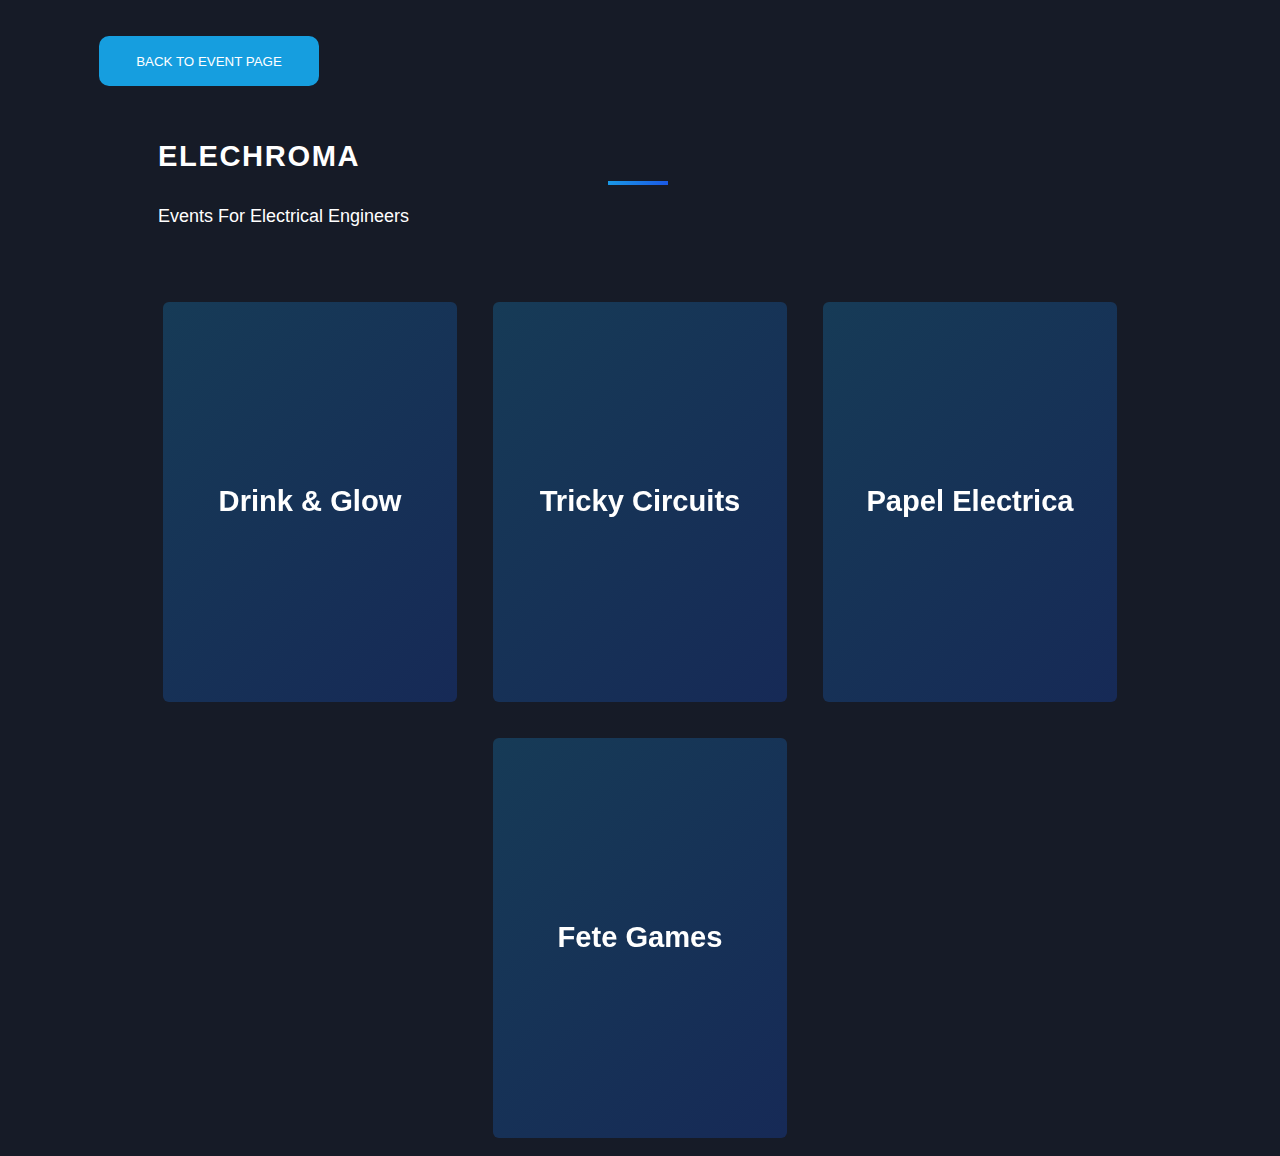
<file: event/subevents/elechroma.html>
<!DOCTYPE html>
<html lang="en">

<head>
  <meta charset="UTF-8">
  <meta http-equiv="X-UA-Compatible" content="IE=edge">
  <meta name="viewport" content="width=device-width, initial-scale=1.0">
  <title>Elechroma</title>
  <link rel="stylesheet" href="/event/style.css">
</head>

<body>
  <a href="/event/index.html"> <button class="glow-on-hover" type="button">BACK TO EVENT PAGE</button> </a>


  <div class="content">
    <h1 class="heading">Elechroma</h1>
    <p class="description">Events For Electrical Engineers</p><a class="card" href="#!">
      <div class="front" style="background-image: url()">
        <p>Drink & Glow</p>
      </div>
      <div class="back">
        <div>
          <p>This event gives an insight of the complex circuts and your ability to understand
            and solve them with a very unique concept in this event, pastipants have to solve the messed up
            circuit and with each wrong attempt they have to dink from the glass which we provide</p>
        </div>
      </div>
    </a><a class="card" href="#!">
      <div class="front" style="background-image: url()">
        <p>Tricky Circuits</p>
      </div>
      <div class="back">
        <div>
          <p>Participants have to find out how many bulbs will glow without using pen and paper
            for calculations. Can you rise up to the challenge? If you win this event then exciting cash prizes
            are waiting for your </p>
        </div>
      </div>
    </a><a class="card" href="#!">
      <div class="front" style="background-image: url()">
        <p>Papel Electrica</p>
      </div>
      <div class="back">
        <div>
          <p>This event allows you to explore your presentation skills which is an important skill
            set of any Engineer. Get the test of technical paper presentation in this event. Share your
            technical ideas, research work, knowledge and innovative ideas in this event which is PAPEL
            ELECTRICA with the rest of the world.</p>
        </div>
      </div>
    </a><a class="card" href="#!">
      <div class="front" style="background-image: url()">
        <p>Fete Games</p>
      </div>
      <div class="back">
        <div>
          <p>You have to pass the holder through the loop. If it touches the the loop then you will be
            disqualified.</p>
        </div>
      </div>
    </a>
  </div>
</body>

</html>
</file>
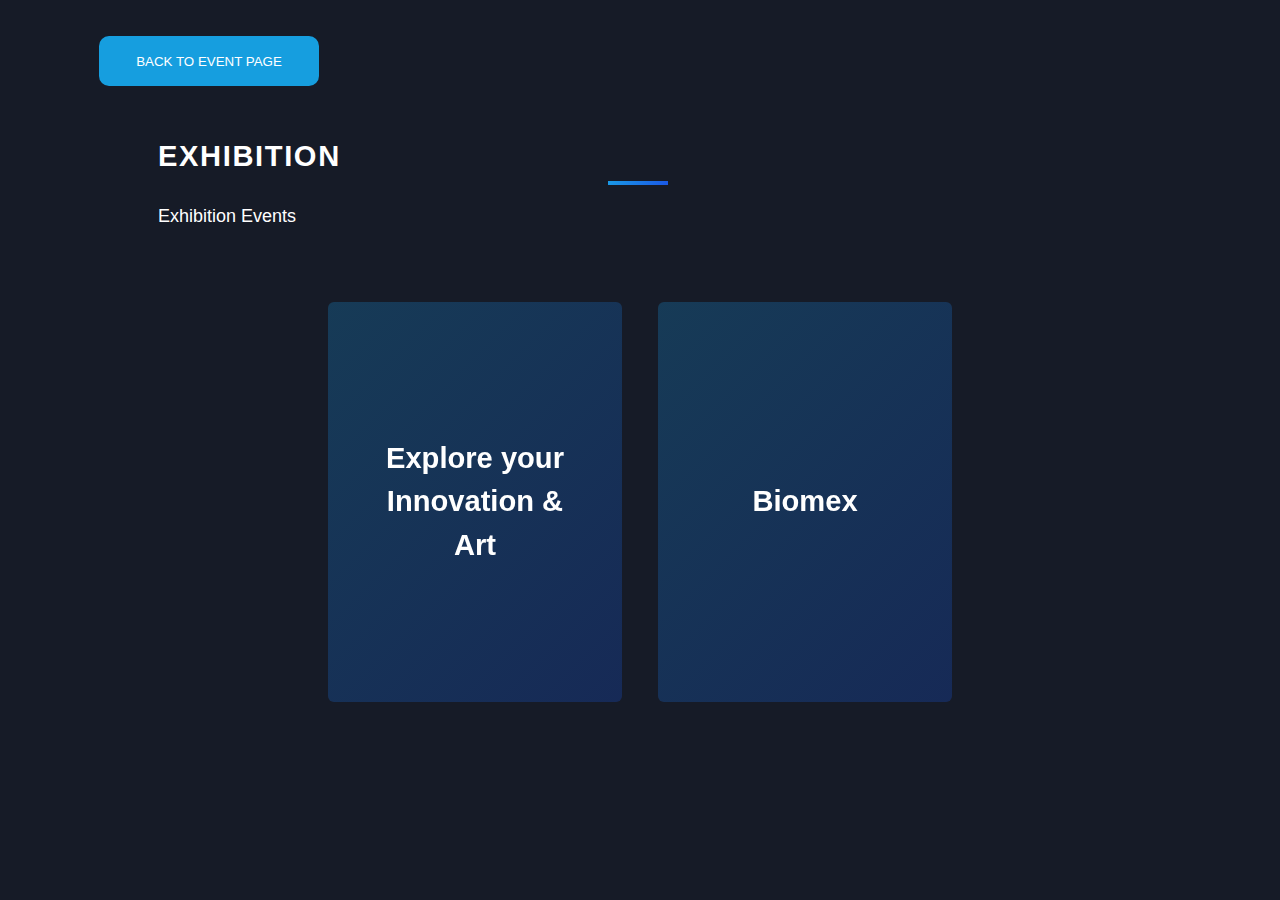
<file: event/subevents/exhibition.html>
<!DOCTYPE html>
<html lang="en">

<head>
  <meta charset="UTF-8">
  <meta http-equiv="X-UA-Compatible" content="IE=edge">
  <meta name="viewport" content="width=device-width, initial-scale=1.0">
  <title>Exhibition</title>
  <link rel="stylesheet" href="/event/style.css">
</head>

<body>
  <a href="/event/index.html"> <button class="glow-on-hover" type="button">BACK TO EVENT PAGE</button> </a>


  <div class="content">
    <h1 class="heading">Exhibition</h1>
    <p class="description">Exhibition Events</p><a class="card" href="#!">
      <div class="front" style="background-image: url()">
        <p>Explore your Innovation & Art</p>
      </div>
      <div class="back">
        <div>
          <p>Projects!! One of the important part of Engineers life. This event is basically an
            exhibition. This event gives you a platform to boost your creative minds and showcase
            your hidden talent, innovative ideas, knowledge in the form of project , models in front of
            others.</p>
        </div>
      </div>
    </a><a class="card" href="#!">
      <div class="front" style="background-image: url()">
        <p>Biomex</p>
      </div>
      <div class="back">
        <div>
          <p>Biomex brings forth its most distinguished segment BIOMEDI EXPO, to bridge
            the gap between the instruments, academia and students by giving an opportunity to all
            to interact with the most eminent instruments of varied control and measurement fields.</p>
        </div>
      </div>
    </a>
  </div>
</body>

</html>
</file>
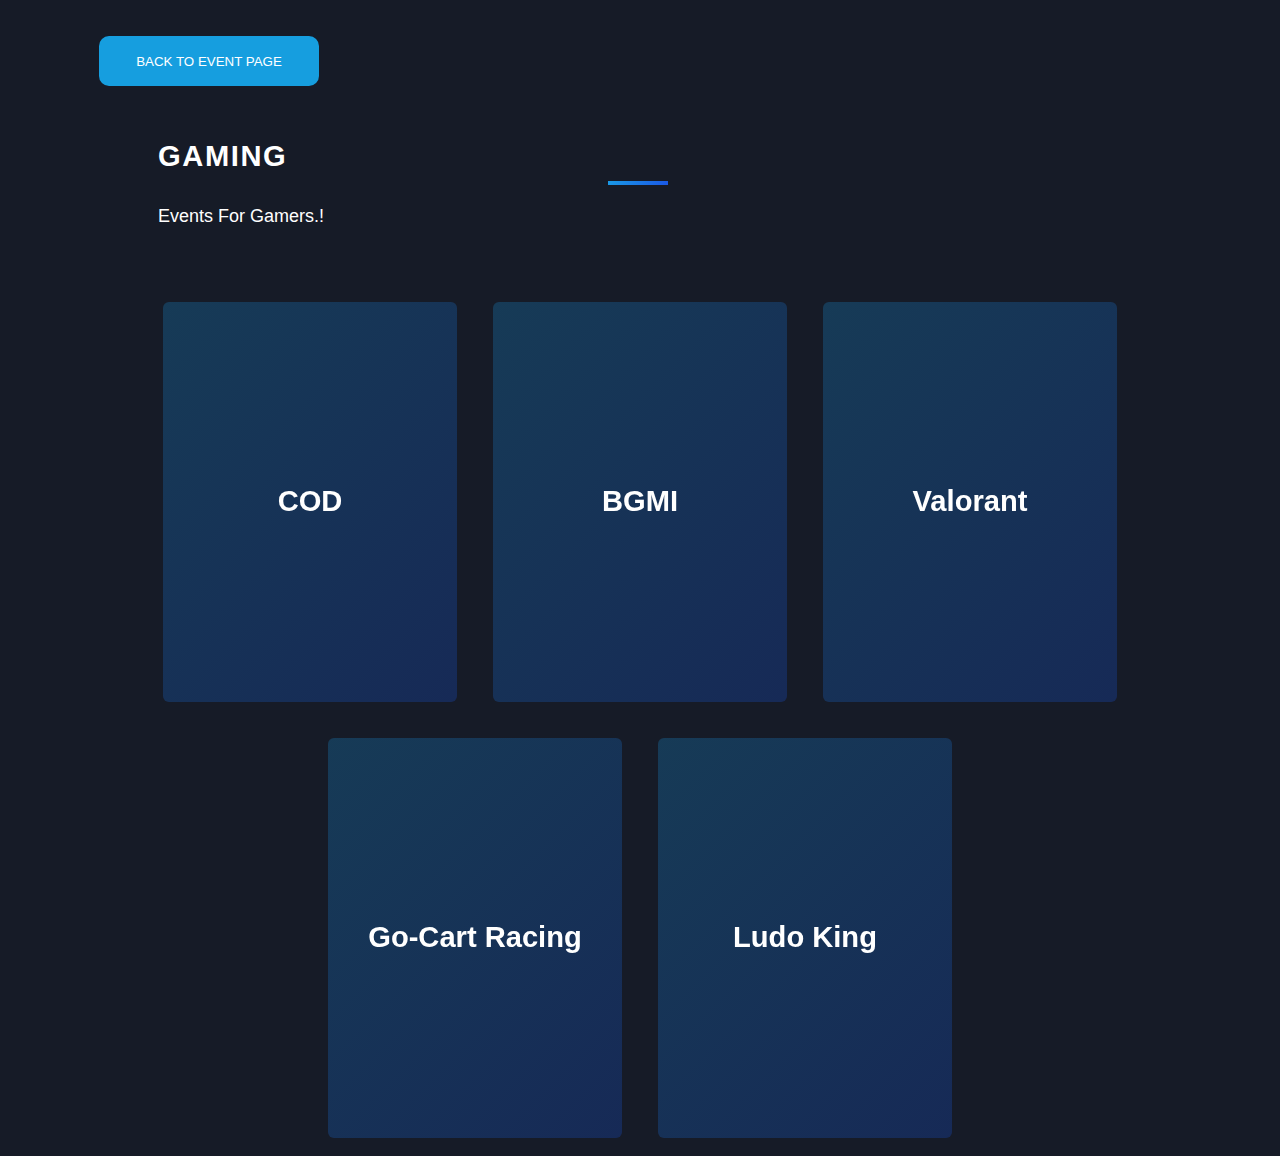
<file: event/subevents/gaming.html>
<!DOCTYPE html>
<html lang="en">

<head>
  <meta charset="UTF-8">
  <meta http-equiv="X-UA-Compatible" content="IE=edge">
  <meta name="viewport" content="width=device-width, initial-scale=1.0">
  <title>Gaming</title>
  <link rel="stylesheet" href="/event/style.css">
</head>

<body>
  <a href="/event/index.html"> <button class="glow-on-hover" type="button">BACK TO EVENT PAGE</button> </a>


  <div class="content">
    <h1 class="heading">Gaming</h1>
    <p class="description">Events For Gamers.!</p><a class="card" href="#!">
      <div class="front" style="background-image: url()">
        <p>COD</p>
      </div>
      <div class="back">
        <div>
          <h1>COD</h1>
        </div>
      </div>
    </a><a class="card" href="#!">
      <div class="front" style="background-image: url()">
        <p>BGMI</p>
      </div>
      <div class="back">
        <div>
          <h1>BGMI</h1>
        </div>
      </div>
    </a><a class="card" href="#!">
      <div class="front" style="background-image: url()">
        <p>Valorant</p>
      </div>
      <div class="back">
        <div>
          <h1>Valorant</h1>
        </div>
      </div>
    </a><a class="card" href="#!">
      <div class="front" style="background-image: url()">
        <p>Go-Cart Racing</p>
      </div>
      <div class="back">
        <div>
          <h1>Go-Cart Racing</h1>
        </div>
      </div>
    </a><a class="card" href="#!">
      <div class="front" style="background-image: url()">
        <p>Ludo King</p>
      </div>
      <div class="back">
        <div>
          <h1>Ludo King</h1>
        </div>
      </div>
    </a>
  </div>
</body>

</html>
</file>
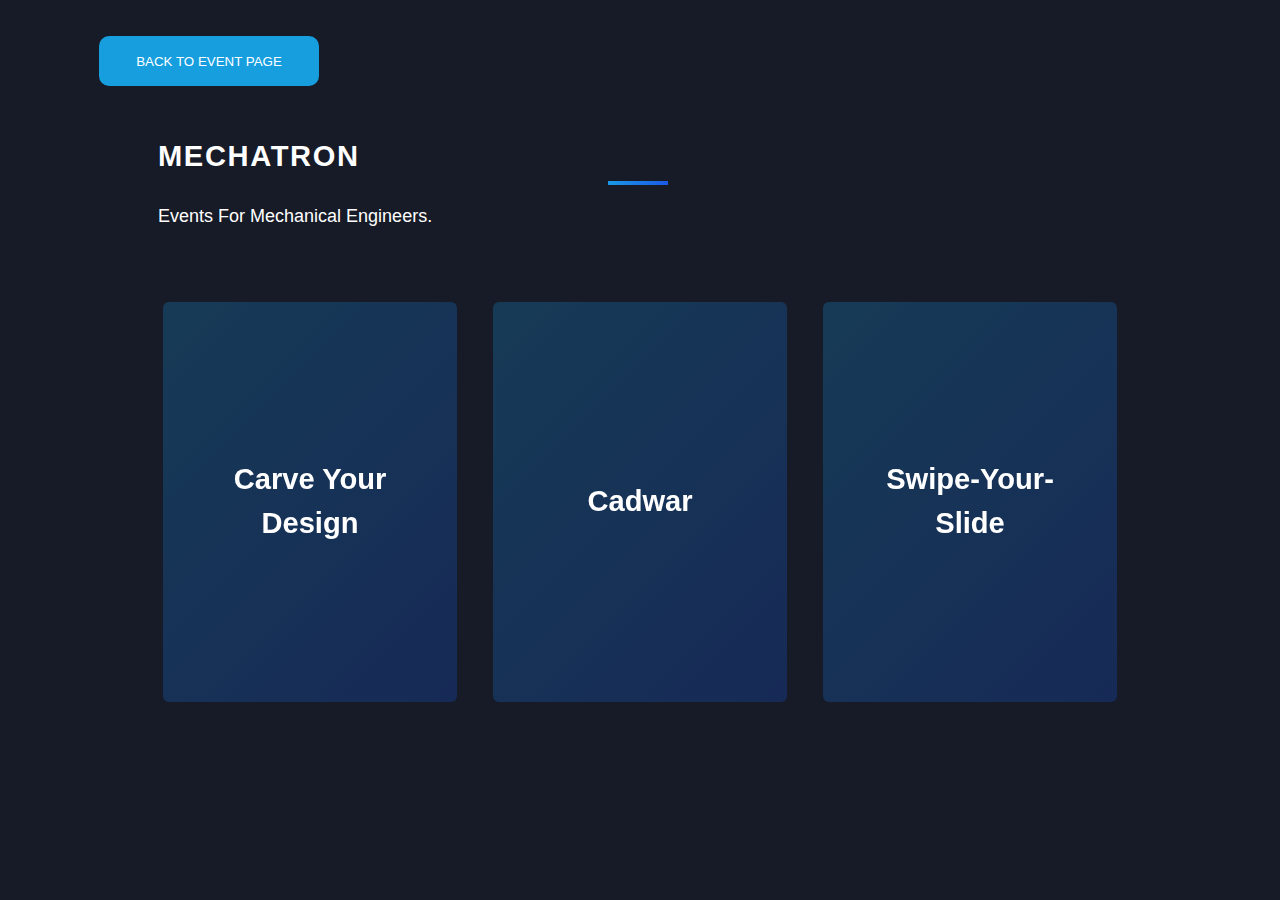
<file: event/subevents/mechatron.html>
<!DOCTYPE html>
<html lang="en">

<head>
  <meta charset="UTF-8">
  <meta http-equiv="X-UA-Compatible" content="IE=edge">
  <meta name="viewport" content="width=device-width, initial-scale=1.0">
  <title>Mechatron</title>
  <link rel="stylesheet" href="/event/style.css">
</head>

<body>
  <a href="/event/index.html"> <button class="glow-on-hover" type="button">BACK TO EVENT PAGE</button> </a>


  <div class="content">
    <h1 class="heading">Mechatron</h1>
    <p class="description">Events For Mechanical Engineers.</p><a class="card" href="#!">
      <div class="front" style="background-image: url()">
        <p>Carve Your Design</p>
      </div>
      <div class="back">
        <div>
          <p>Show your skills and creativity in this event. Cut and carve the wood using your
            creativity to win this event. In this event, that is, “CARVE YOUR DESIGN ” participants have to select
            a random chit on which a structure is given and they have to shape the wood accordingly and use
            their imagination and creativity.</p>
        </div>
      </div>
    </a><a class="card" href="#!">
      <div class="front" style="background-image: url()">
        <p>Cadwar</p>
      </div>
      <div class="back">
        <div>
          <p>To challenge the brilliance and creative mind of engineering student PRAGYAA
            organizes an event "CADWAR". This event enhances your steps towards the most optimum and
            aesthetic design. In this event, participants have to design on software like AutoCAD, UGNX 8.5 and
            SOLIDWORKS. For more details visit our website.</p>
        </div>
      </div>
    </a><a class="card" href="#!">
      <div class="front" style="background-image: url()">
        <p>Swipe-Your-Slide</p>
      </div>
      <div class="back">
        <div>
          <p>Get the thrill of technical paper presentation through this event "SWIPE YOUR SLIDE"
            Explore your technical knowledge through this paper presentation. Here is a chance for you to put
            down your skill, knowledge, research work and innovative ideas and share it with the rest of the
            world.</p>
        </div>
      </div>
    </a>
  </div>
</body>

</html>
</file>
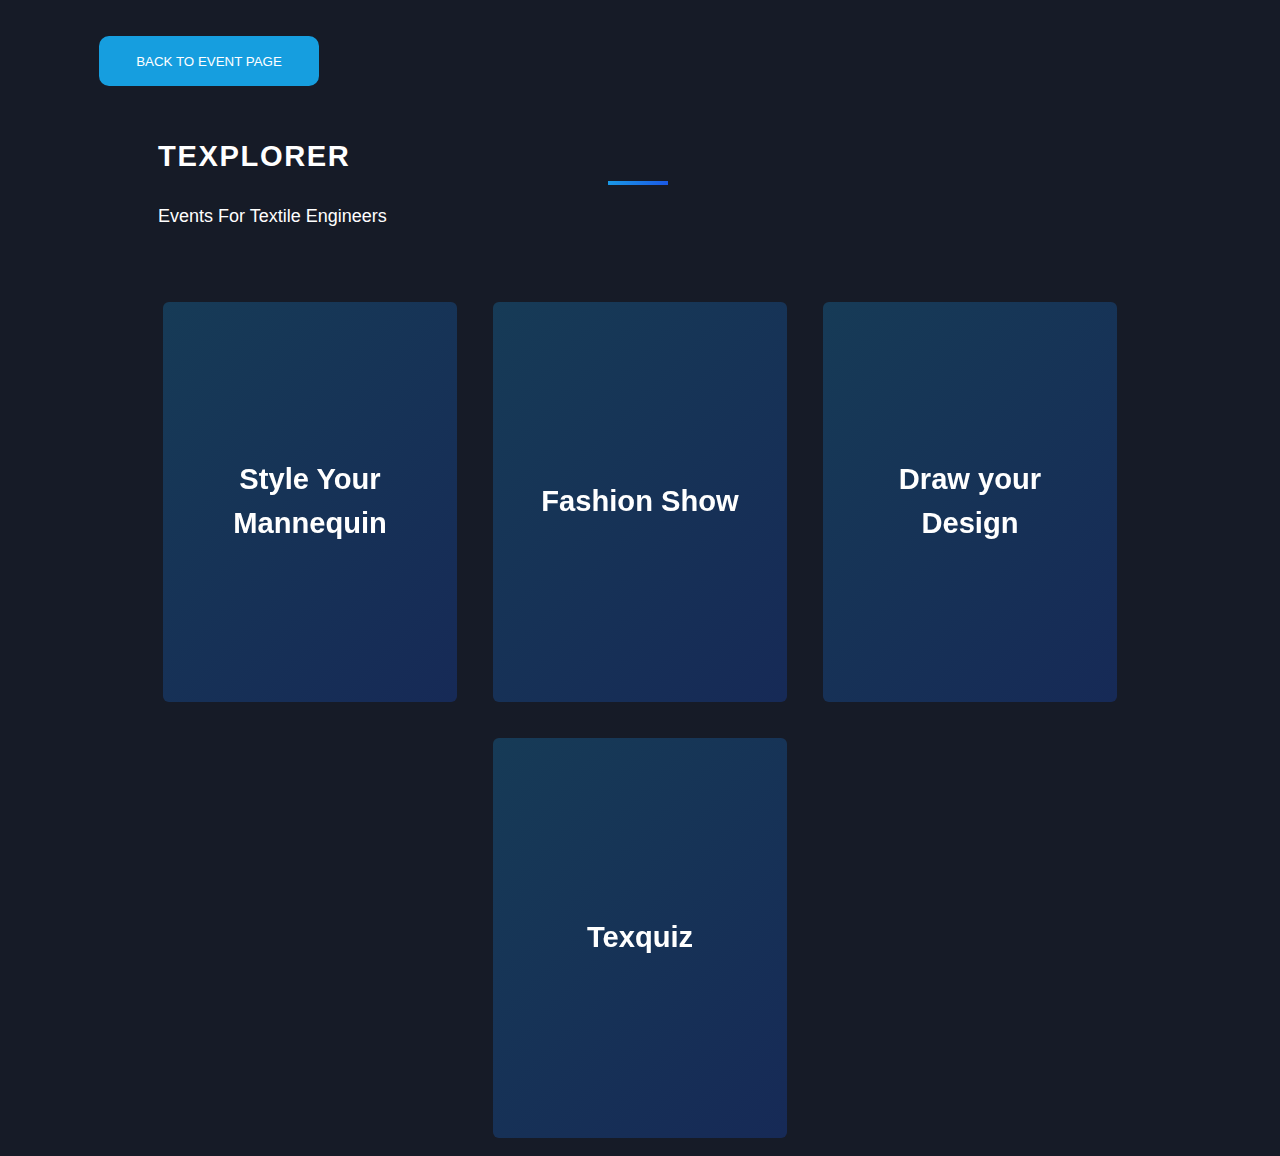
<file: event/subevents/texplorer.html>
<!DOCTYPE html>
<html lang="en">

<head>
  <meta charset="UTF-8">
  <meta http-equiv="X-UA-Compatible" content="IE=edge">
  <meta name="viewport" content="width=device-width, initial-scale=1.0">
  <title>Texplorer</title>
  <link rel="stylesheet" href="/event/style.css">
</head>

<body>
  <a href="/event/index.html"> <button class="glow-on-hover" type="button">BACK TO EVENT PAGE</button> </a>


  <div class="content">
    <h1 class="heading">Texplorer</h1>
    <p class="description">Events For Textile Engineers</p><a class="card" href="#!">
      <div class="front" style="background-image: url()">
        <p>Style Your Mannequin</p>
      </div>
      <div class="back">
        <div>
          <p>In this event participants will be provided with a mannequin and they will have
            to style the mannequin with the clothes designed by them. </p>
        </div>
      </div>
    </a><a class="card" href="#!">
      <div class="front" style="background-image: url()">
        <p>Fashion Show</p>
      </div>
      <div class="back">
        <div>
          <p>For all fashion lovers texplorer under PRAGYAA has come up with its own
            fashion show. If you are fond of designing your own clothes. Then this is an opportunity where
            you can showcase your work.</p>
        </div>
      </div>
    </a><a class="card" href="#!">
      <div class="front" style="background-image: url()">
        <p>Draw your Design</p>
      </div>
      <div class="back">
        <div>
          <p>Participants have to draw the designs according to given themes. Keeping all
            the desired specifications in mind.</p>
        </div>
      </div>
    </a><a class="card" href="#!">
      <div class="front" style="background-image: url()">
        <p>Texquiz</p>
      </div>
      <div class="back">
        <div>
          <p>TexQuiz is a Quiz.</p>
        </div>
      </div>
    </a>

</body>

</html>
</file>
<file: assets/css/style.css>
/* # General */
@import url('http://fonts.cdnfonts.com/css/batman-forever');

body {
  background: #fff;
  color: #2f3138;
  font-family: "Open Sans", sans-serif;
}
.pragya-font{
  font-size: larger;
      z-index: 10;
      font-family: bat;
      font-family: 'BatmanForeverOutline', sans-serif;
      font-family: 'BatmanForeverAlternate', sans-serif;
      }

a {
  color: #23a6ce;
  text-decoration: none;
  transition: 0.5s;
}

a:hover, a:active, a:focus {
  color: #3340fa;
  outline: none;
  text-decoration: none;
}

p {
  padding: 0;
  margin: 0 0 30px 0;
}

h1, h2, h3, h4, h5, h6 {
  font-family: "Raleway", sans-serif;
  font-weight: 400;
  margin: 0 0 20px 0;
  padding: 0;
  color: #0e1b4d;
}

.main-page {
  margin-top: 70px;
}

/* Prelaoder */
#preloader {
  position: fixed;
  left: 0;
  top: 0;
  z-index: 999;
  width: 100%;
  height: 100%;
  overflow: visible;
  background: #fff url("../img/preloader.svg") no-repeat center center;
}

/*--------------------------------------------------------------
# Back to top button
--------------------------------------------------------------*/
.back-to-top {
  position: fixed;
  visibility: hidden;
  opacity: 0;
  right: 15px;
  bottom: 15px;
  z-index: 996;
  background: #3022f8;
  width: 40px;
  height: 40px;
  border-radius: 50px;
  transition: all 0.4s;
}
.back-to-top i {
  font-size: 28px;
  color: #fff;
  line-height: 0;
}
.back-to-top:hover {
  background: #6a4af9;
  color: #fff;
}
.back-to-top.active {
  visibility: visible;
  opacity: 1;
}

/* Sections Header
--------------------------------*/
.section-header {
  margin-bottom: 60px;
  position: relative;
  padding-bottom: 20px;
}
.section-header::before {
  content: "";
  position: absolute;
  display: block;
  width: 60px;
  height: 5px;
  background: #2249f8;
  bottom: 0;
  left: calc(50% - 25px);
}
.section-header h2 {
  font-size: 36px;
  text-transform: uppercase;
  text-align: center;
  font-weight: 700;
  margin-bottom: 10px;
}
.section-header p {
  text-align: center;
  padding: 0;
  margin: 0;
  font-size: 18px;
  font-weight: 500;
  color: #9195a2;
}

.section-with-bg {
  background-color: #f6f7fd;
}

/*--------------------------------------------------------------
# Header
--------------------------------------------------------------*/
#header {
  height: 90px;
  position: fixed;
  left: 0;
  top: 0;
  right: 0;
  transition: all 0.5s;
  z-index: 997;
}
#header.header-scrolled, #header.header-inner {
  background: rgba(6, 12, 34, 0.98);
  height: 70px;
}
#header #logo h1 {
  font-size: 36px;
  margin: 0;
  font-family: "Raleway", sans-serif;
  font-weight: 700;
  letter-spacing: 3px;
  text-transform: uppercase;
}
#header #logo h1 span {
  color: #2622f8;
}
#header #logo h1 a, #header #logo h1 a:hover {
  color: #fff;
}
#header #logo img {
  padding: 0;
  margin: 0;
  max-height: 40px;
}
@media (max-width: 992px) {
  #header #logo img {
    max-height: 30px;
  }
}

/*--------------------------------------------------------------
# Navigation Menu
--------------------------------------------------------------*/
/**
* Desktop Navigation 
*/
#plogo{
  background-color: #fff;
  border-radius: 100%;
}
.navbar {
  padding: 0;
}
.navbar ul {
  margin: 0;
  padding: 0;
  display: flex;
  list-style: none;
  align-items: center;
}
.navbar li {
  position: relative;
}
.navbar > ul > li {
  white-space: nowrap;
  padding: 10px 0 10px 12px;
}
.navbar a, .navbar a:focus {
  display: flex;
  align-items: center;
  justify-content: space-between;
  color: rgba(202, 206, 221, 0.8);
  font-family: "Raleway", sans-serif;
  font-weight: 600;
  font-size: 14px;
  white-space: nowrap;
  transition: 0.3s;
  position: relative;
  padding: 6px 4px;
}
.navbar a i, .navbar a:focus i {
  font-size: 12px;
  line-height: 0;
  margin-left: 5px;
}
.navbar > ul > li > a:before {
  content: "";
  position: absolute;
  width: 0;
  height: 2px;
  bottom: -6px;
  left: 0;
  background-color: #2242f8;
  visibility: hidden;
  transition: all 0.3s ease-in-out 0s;
}
.navbar a:hover:before, .navbar li:hover > a:before, .navbar .active:before {
  visibility: visible;
  width: 100%;
}
.navbar a:hover, .navbar .active, .navbar .active:focus, .navbar li:hover > a {
  color: #fff;
}
.navbar .dropdown ul {
  display: block;
  position: absolute;
  left: 12px;
  top: calc(100% + 30px);
  margin: 0;
  padding: 10px 0;
  z-index: 99;
  opacity: 0;
  visibility: hidden;
  background: #fff;
  box-shadow: 0px 0px 30px rgba(127, 137, 161, 0.25);
  transition: 0.3s;
}
.navbar .dropdown ul li {
  min-width: 200px;
}
.navbar .dropdown ul a {
  padding: 10px 20px;
  font-size: 14px;
  text-transform: none;
  color: #060c22;
}
.navbar .dropdown ul a i {
  font-size: 12px;
}
.navbar .dropdown ul a:hover, .navbar .dropdown ul .active:hover, .navbar .dropdown ul li:hover > a {
  color: #3722f8;
}
.navbar .dropdown:hover > ul {
  opacity: 1;
  top: 100%;
  visibility: visible;
}
.navbar .dropdown .dropdown ul {
  top: 0;
  left: calc(100% - 30px);
  visibility: hidden;
}
.navbar .dropdown .dropdown:hover > ul {
  opacity: 1;
  top: 0;
  left: 100%;
  visibility: visible;
}
@media (max-width: 1366px) {
  .navbar .dropdown .dropdown ul {
    left: -90%;
  }
  .navbar .dropdown .dropdown:hover > ul {
    left: -100%;
  }
}

/**
* Mobile Navigation 
*/
.mobile-nav-toggle {
  color: #fff;
  font-size: 28px;
  cursor: pointer;
  display: none;
  line-height: 0;
  transition: 0.5s;
}

@media (max-width: 991px) {
  .mobile-nav-toggle {
    display: block;
  }

  .navbar ul {
    display: none;
  }
}
.navbar-mobile {
  position: fixed;
  overflow: hidden;
  top: 0;
  right: 0;
  left: 0;
  bottom: 0;
  background: rgba(0, 0, 0, 0.9);
  transition: 0.3s;
  z-index: 999;
}
.navbar-mobile .mobile-nav-toggle {
  position: absolute;
  top: 15px;
  right: 15px;
}
.navbar-mobile ul {
  display: block;
  position: absolute;
  top: 55px;
  right: 15px;
  bottom: 15px;
  left: 15px;
  padding: 10px 0;
  background-color: #fff;
  overflow-y: auto;
  transition: 0.3s;
}
.navbar-mobile > ul > li {
  padding: 0;
}
.navbar-mobile a:hover:before, .navbar-mobile li:hover > a:before, .navbar-mobile .active:before {
  visibility: hidden;
}
.navbar-mobile a, .navbar-mobile a:focus {
  padding: 10px 20px;
  font-size: 15px;
  color: #060c22;
}
.navbar-mobile a:hover, .navbar-mobile .active, .navbar-mobile li:hover > a {
  color: #2622f8;
}
.navbar-mobile .getstarted, .navbar-mobile .getstarted:focus {
  margin: 15px;
}
.navbar-mobile .dropdown ul {
  position: static;
  display: none;
  margin: 10px 20px;
  padding: 10px 0;
  z-index: 99;
  opacity: 1;
  visibility: visible;
  background: #fff;
  box-shadow: 0px 0px 30px rgba(127, 137, 161, 0.25);
}
.navbar-mobile .dropdown ul li {
  min-width: 200px;
}
.navbar-mobile .dropdown ul a {
  padding: 10px 20px;
}
.navbar-mobile .dropdown ul a i {
  font-size: 12px;
}
.navbar-mobile .dropdown ul a:hover, .navbar-mobile .dropdown ul .active:hover, .navbar-mobile .dropdown ul li:hover > a {
  color: #6222f8;
}
.navbar-mobile .dropdown > .dropdown-active {
  display: block;
}

/*--------------------------------------------------------------
# Hero Section
--------------------------------------------------------------*/
#hero {
  width: 100%;
  height: 100vh;
  background: url(../img/hero-bg.jpg) top center;
  background-size: cover;
  overflow: hidden;
  position: relative;
}
@media (min-width: 1024px) {
  #hero {
    background-attachment: fixed;
  }
}
#hero:before {
  content: "";
  background: rgba(6, 12, 34, 0.8);
  position: absolute;
  bottom: 0;
  top: 0;
  left: 0;
  right: 0;
}
#hero .hero-container {
  position: absolute;
  bottom: 0;
  left: 0;
  top: 90px;
  right: 0;
  display: flex;
  justify-content: center;
  align-items: center;
  flex-direction: column;
  text-align: center;
  padding: 0 15px;
}
@media (max-width: 991px) {
  #hero .hero-container {
    top: 70px;
  }
}
#hero h1 {
  color: #fff;
  font-family: "Raleway", sans-serif;
  font-size: 56px;
  font-weight: 600;
  text-transform: uppercase;
}
#hero h1 span {
  color: #22eaf8;
}
@media (max-width: 991px) {
  #hero h1 {
    font-size: 34px;
  }
}
#hero p {
  color: #ebebeb;
  font-weight: 700;
  font-size: 20px;
}
@media (max-width: 991px) {
  #hero p {
    font-size: 16px;
  }
}
#hero .play-btn {
  width: 94px;
  height: 94px;
  background: radial-gradient(#22c6f8 50%, rgba(101, 111, 150, 0.15) 52%);
  border-radius: 50%;
  display: block;
  position: relative;
  overflow: hidden;
}
#hero .play-btn::after {
  content: "";
  position: absolute;
  left: 50%;
  top: 50%;
  transform: translateX(-40%) translateY(-50%);
  width: 0;
  height: 0;
  border-top: 10px solid transparent;
  border-bottom: 10px solid transparent;
  border-left: 15px solid #fff;
  z-index: 100;
  transition: all 400ms cubic-bezier(0.55, 0.055, 0.675, 0.19);
}
#hero .play-btn:before {
  content: "";
  position: absolute;
  width: 120px;
  height: 120px;
  -webkit-animation-delay: 0s;
  animation-delay: 0s;
  -webkit-animation: pulsate-btn 2s;
  animation: pulsate-btn 2s;
  -webkit-animation-direction: forwards;
  animation-direction: forwards;
  -webkit-animation-iteration-count: infinite;
  animation-iteration-count: infinite;
  -webkit-animation-timing-function: steps;
  animation-timing-function: steps;
  opacity: 1;
  border-radius: 50%;
  border: 2px solid rgba(163, 163, 163, 0.4);
  top: -15%;
  left: -15%;
  background: rgba(198, 16, 0, 0);
}
#hero .play-btn:hover::after {
  border-left: 15px solid #22d8f8;
  transform: scale(20);
}
#hero .play-btn:hover::before {
  content: "";
  position: absolute;
  left: 50%;
  top: 50%;
  transform: translateX(-40%) translateY(-50%);
  width: 0;
  height: 0;
  border: none;
  border-top: 10px solid transparent;
  border-bottom: 10px solid transparent;
  border-left: 15px solid #fff;
  z-index: 200;
  -webkit-animation: none;
  animation: none;
  border-radius: 0;
}
#hero .about-btn {
  font-family: "Raleway", sans-serif;
  font-weight: 500;
  font-size: 14px;
  letter-spacing: 1px;
  display: inline-block;
  padding: 12px 32px;
  border-radius: 50px;
  transition: 0.5s;
  line-height: 1;
  margin: 10px;
  color: #fff;
  -webkit-animation-delay: 0.8s;
  animation-delay: 0.8s;
  border: 2px solid #3022f8;
}
#hero .about-btn:hover {
  background: #22d8f8;
  color: #fff;
}

@-webkit-keyframes pulsate-btn {
  0% {
    transform: scale(0.6, 0.6);
    opacity: 1;
  }
  100% {
    transform: scale(1, 1);
    opacity: 0;
  }
}

@keyframes pulsate-btn {
  0% {
    transform: scale(0.6, 0.6);
    opacity: 1;
  }
  100% {
    transform: scale(1, 1);
    opacity: 0;
  }
}
/*--------------------------------------------------------------
# About Section
--------------------------------------------------------------*/
#about {
  /* background: url("../img/about-bg.jpg"); */
  background-size: cover;
  overflow: hidden;
  position: relative;
  color: #fff;
  padding: 60px 0 40px 0;
}
@media (min-width: 1024px) {
  #about {
    background-attachment: fixed;
  }
}
#about:before {
  content: "";
  background: rg ba(13, 20, 41, 0.8);
  position: absolute;
  bottom: 0;
  top: 0;
  left: 0;
  right: 0;
}
#about h2 {
  font-size: 36px;
  font-weight: bold;
  margin-bottom: 10px;
  color: #000;
}
#about h3 {
  font-size: 18px;
  font-weight: bold;
  text-transform: uppercase;
  margin-bottom: 10px;
  color: #000;
}
#about p {
  font-size: 14px;
  margin-bottom: 20px;
  color: #000;
}

/*--------------------------------------------------------------
# Speakers Section
--------------------------------------------------------------*/
#speakers {
  padding: 60px 0 30px 0;
}
#speakers .speaker {
  position: relative;
  overflow: hidden;
  margin-bottom: 30px;
}
#speakers .speaker .details {
  background: rgba(6, 12, 34, 0.76);
  position: absolute;
  left: 0;
  bottom: -40px;
  right: 0;
  text-align: center;
  padding-top: 10px;
  transition: all 300ms cubic-bezier(0.645, 0.045, 0.355, 1);
}
#speakers .speaker .details h3 {
  color: #fff;
  font-size: 22px;
  font-weight: 600;
  margin-bottom: 5px;
}
#speakers .speaker .details p {
  color: #fff;
  font-size: 15px;
  margin-bottom: 10px;
  font-style: italic;
}
#speakers .speaker .details .social {
  height: 40px;
}
#speakers .speaker .details .social i {
  line-height: 0;
  margin: 0 2px;
}
#speakers .speaker .details a {
  color: #fff;
}
#speakers .speaker .details a:hover {
  color: #226df8;
}
#speakers .speaker:hover .details {
  bottom: 0;
}

#speakers-details {
  padding: 60px 0;
}
#speakers-details .details h2 {
  color: #112363;
  font-size: 28px;
  font-weight: 700;
  margin-bottom: 10px;
}
#speakers-details .details .social {
  margin-bottom: 15px;
}
#speakers-details .details .social a {
  background: #e9edfb;
  color: #112363;
  line-height: 1;
  display: inline-block;
  text-align: center;
  border-radius: 50%;
  width: 36px;
  height: 36px;
  display: inline-flex;
  align-items: center;
  justify-content: center;
}
#speakers-details .details .social a:hover {
  background: #2242f8;
  color: #fff;
}
#speakers-details .details .social a i {
  font-size: 16px;
  line-height: 0;
}
#speakers-details .details p {
  color: #112363;
  font-size: 15px;
  margin-bottom: 10px;
}

/*--------------------------------------------------------------
# Schedule Section
--------------------------------------------------------------*/
#schedule {
  padding: 60px 0 60px 0;
}
#schedule .nav-tabs {
  text-align: center;
  margin: auto;
  display: block;
  border-bottom: 0;
  margin-bottom: 30px;
}
#schedule .nav-tabs li {
  display: inline-block;
  margin-bottom: 0;
}
#schedule .nav-tabs a {
  border: none;
  border-radius: 50px;
  font-weight: 600;
  background-color: #0e1b4d;
  color: #fff;
  padding: 10px 100px;
}
@media (max-width: 991px) {
  #schedule .nav-tabs a {
    padding: 8px 60px;
  }
}
@media (max-width: 767px) {
  #schedule .nav-tabs a {
    padding: 8px 50px;
  }
}
@media (max-width: 480px) {
  #schedule .nav-tabs a {
    padding: 8px 30px;
  }
}
#schedule .nav-tabs a.active {
  background-color: #2237f8;
  color: #fff;
}
#schedule .sub-heading {
  text-align: center;
  font-size: 18px;
  font-style: italic;
  margin: 0 auto 30px auto;
}
@media (min-width: 991px) {
  #schedule .sub-heading {
    width: 75%;
  }
}
#schedule .tab-pane {
  transition: ease-in-out 0.2s;
}
#schedule .schedule-item {
  border-bottom: 1px solid #cad4f6;
  padding-top: 15px;
  padding-bottom: 15px;
  transition: background-color ease-in-out 0.3s;
}
#schedule .schedule-item:hover {
  background-color: #fff;
}
#schedule .schedule-item time {
  padding-bottom: 5px;
  display: inline-block;
}
#schedule .schedule-item .speaker {
  width: 60px;
  height: 60px;
  overflow: hidden;
  border-radius: 50%;
  float: left;
  margin: 0 10px 10px 0;
}
#schedule .schedule-item .speaker img {
  height: 100%;
  transform: translateX(-50%);
  margin-left: 50%;
  transition: all ease-in-out 0.3s;
}
#schedule .schedule-item h4 {
  font-size: 18px;
  font-weight: 600;
  margin-bottom: 5px;
}
#schedule .schedule-item h4 span {
  font-style: italic;
  color: #19328e;
  font-weight: normal;
  font-size: 16px;
}
#schedule .schedule-item p {
  font-style: italic;
  color: #152b79;
  margin-bottom: 0;
}

/*--------------------------------------------------------------
# Venue Section
--------------------------------------------------------------*/
#venue {
  padding: 60px 0;
}
#venue .container-fluid {
  margin-bottom: 3px;
}
#venue .venue-map iframe {
  width: 100%;
  height: 100%;
  min-height: 300px;
}
#venue .venue-info {
  background: url("../img/venue-info-bg.jpg") top center no-repeat;
  background-size: cover;
  position: relative;
  padding-top: 60px;
  padding-bottom: 60px;
}
#venue .venue-info:before {
  content: "";
  background: rgba(13, 20, 41, 0.8);
  position: absolute;
  bottom: 0;
  top: 0;
  left: 0;
  right: 0;
}
#venue .venue-info h3 {
  font-size: 36px;
  font-weight: 700;
  color: #fff;
}
@media (max-width: 574px) {
  #venue .venue-info h3 {
    font-size: 24px;
  }
}
#venue .venue-info p {
  color: #fff;
  margin-bottom: 0;
}
#venue .venue-gallery-container {
  padding-right: 12px;
}
#venue .venue-gallery {
  overflow: hidden;
  border-right: 3px solid #fff;
  border-bottom: 3px solid #fff;
}
#venue .venue-gallery img {
  transition: all ease-in-out 0.4s;
}
#venue .venue-gallery:hover img {
  transform: scale(1.1);
}

/*--------------------------------------------------------------
# Hotels Section
--------------------------------------------------------------*/
#Events {
  padding: 60px 0;
}
#Events .hotel {
  border: 1px solid #e0e5fa;
  background: #fff;
  margin-bottom: 30px;
}
#Events .hotel:hover .hotel-img img {
  transform: scale(1.1);
}
#Events .hotel-img {
  overflow: hidden;
  margin-bottom: 15px;
}
#Events .hotel-img img {
  transition: 0.3s ease-in-out;
}
#Events h3 {
  font-weight: 600;
  font-size: 20px;
  margin-bottom: 5px;
  padding: 0 20px;
}
#Events a {
  color: #152b79;
}
#Events a:hover {
  color: #f82249;
}
#Events p {
  padding: 0 20px;
  margin-bottom: 20px;
  color: #060c22;
  font-style: italic;
  font-size: 15px;
}

/*--------------------------------------------------------------
# Gallery Section
--------------------------------------------------------------*/
#gallery {
  padding: 60px;
  overflow: hidden;
}
#gallery .swiper-pagination {
  margin-top: 20px;
  position: relative;
}
#gallery .swiper-pagination .swiper-pagination-bullet {
  width: 12px;
  height: 12px;
  background-color: #fff;
  opacity: 1;
  border: 1px solid #2278f8;
}
#gallery .swiper-pagination .swiper-pagination-bullet-active {
  background-color: #2237f8;
}
#gallery .swiper-slide-active {
  text-align: center;
}
@media (min-width: 992px) {
  #gallery .swiper-wrapper {
    padding: 40px 0;
  }
  #gallery .swiper-slide-active {
    border: 5px solid #226df8;
    padding: 4px;
    background: #fff;
    z-index: 1;
    transform: scale(1.15);
    margin-top: 6px;
  }
}

/*--------------------------------------------------------------
# Sponsors Section
--------------------------------------------------------------*/
#supporters {
  padding: 60px 0;
}
#supporters .supporters-wrap {
  border-top: 1px solid #e0e5fa;
  border-left: 1px solid #e0e5fa;
  margin-bottom: 30px;
}
#supporters .supporter-logo {
  padding: 30px;
  display: flex;
  justify-content: center;
  align-items: center;
  border-right: 1px solid #e0e5fa;
  border-bottom: 1px solid #e0e5fa;
  overflow: hidden;
  background: rgba(255, 255, 255, 0.5);
  height: 160px;
}
#supporters .supporter-logo:hover img {
  transform: scale(1.2);
}
#supporters img {
  transition: all 0.4s ease-in-out;
}

/*--------------------------------------------------------------
# F.A.Q Section
--------------------------------------------------------------*/
#faq {
  padding: 60px 0;
}
#faq .faq-list {
  padding: 0;
  list-style: none;
}
#faq .faq-list li {
  border-bottom: 1px solid #e9eaed;
  margin-bottom: 20px;
  padding-bottom: 20px;
}
#faq .faq-list .question {
  display: block;
  position: relative;
  font-family: #f82249;
  font-size: 18px;
  line-height: 24px;
  font-weight: 400;
  padding-left: 25px;
  cursor: pointer;
  color: #0727e0;
  transition: 0.3s;
}
#faq .faq-list i {
  font-size: 16px;
  position: absolute;
  left: 0;
  top: -2px;
}
#faq .faq-list p {
  margin-bottom: 0;
  padding: 10px 0 0 25px;
}
#faq .faq-list .icon-show {
  display: none;
}
#faq .faq-list .collapsed {
  color: black;
}
#faq .faq-list .collapsed:hover {
  color: #3722f8;
}
#faq .faq-list .collapsed .icon-show {
  display: inline-block;
  transition: 0.6s;
}
#faq .faq-list .collapsed .icon-close {
  display: none;
  transition: 0.6s;
}

/*--------------------------------------------------------------
# Subscribe Section
--------------------------------------------------------------*/
#subscribe {
  padding: 60px;
  background: url(../img/subscribe-bg.jpg) center center no-repeat;
  background-size: cover;
  overflow: hidden;
  position: relative;
}
#subscribe:before {
  content: "";
  background: rgba(6, 12, 34, 0.6);
  position: absolute;
  bottom: 0;
  top: 0;
  left: 0;
  right: 0;
}
@media (min-width: 1024px) {
  #subscribe {
    background-attachment: fixed;
  }
}
#subscribe .section-header h2, #subscribe p {
  color: #fff;
}
#subscribe input {
  background: #fff;
  color: #060c22;
  border: 0;
  outline: none;
  margin: 0;
  padding: 9px 20px;
  border-radius: 50px;
  font-size: 14px;
}
@media (min-width: 767px) {
  #subscribe input {
    min-width: 400px;
  }
}
#subscribe button {
  border: 0;
  padding: 9px 25px;
  cursor: pointer;
  background: #227ff8;
  color: #fff;
  transition: all 0.3s ease;
  outline: none;
  font-size: 14px;
  border-radius: 50px;
}
#subscribe button:hover {
  background: #07ade0;
}
@media (max-width: 460px) {
  #subscribe button {
    margin-top: 10px;
  }
}
#apply{
  text-align: center;
}


/*--------------------------------------------------------------
# Contact Section
--------------------------------------------------------------*/
#contact {
  padding: 60px 0;
}
#contact .contact-info {
  margin-bottom: 20px;
  text-align: center;
}
#contact .contact-info i {
  font-size: 48px;
  display: inline-block;
  margin-bottom: 10px;
  color: #22bbf8;
}
#contact .contact-info address, #contact .contact-info p {
  margin-bottom: 0;
  color: #112363;
}
#contact .contact-info h3 {
  font-size: 18px;
  margin-bottom: 15px;
  font-weight: bold;
  text-transform: uppercase;
  color: #112363;
}
#contact .contact-info a {
  color: #4869df;
}
#contact .contact-info a:hover {
  color: #9122f8;
}
#contact .contact-address, #contact .contact-phone, #contact .contact-email {
  margin-bottom: 20px;
}
@media (min-width: 768px) {
  #contact .contact-address, #contact .contact-phone, #contact .contact-email {
    padding: 20px 0;
  }
}
@media (min-width: 768px) {
  #contact .contact-phone {
    border-left: 1px solid #ddd;
    border-right: 1px solid #ddd;
  }
}
#contact .php-email-form .error-message {
  display: none;
  color: #fff;
  background: #0d75ed;
  text-align: left;
  padding: 15px;
  font-weight: 600;
}
#contact .php-email-form .error-message br + br {
  margin-top: 25px;
}
#contact .php-email-form .sent-message {
  display: none;
  color: #fff;
  background: #18d26e;
  text-align: center;
  padding: 15px;
  font-weight: 600;
}
#contact .php-email-form .loading {
  display: none;
  background: #fff;
  text-align: center;
  padding: 15px;
}
#contact .php-email-form .loading:before {
  content: "";
  display: inline-block;
  border-radius: 50%;
  width: 24px;
  height: 24px;
  margin: 0 10px -6px 0;
  border: 3px solid #18d26e;
  border-top-color: #eee;
  -webkit-animation: animate-loading 1s linear infinite;
  animation: animate-loading 1s linear infinite;
}
#contact .php-email-form input, #contact .php-email-form textarea {
  border-radius: 0;
  box-shadow: none;
  font-size: 14px;
}
#contact .php-email-form input:focus, #contact .php-email-form textarea:focus {
  border-color: #b422f8;
}
#contact .php-email-form input {
  padding: 10px 15px;
}
#contact .php-email-form textarea {
  padding: 12px 15px;
}
#contact .php-email-form button[type=submit] {
  background: #226df8;
  border: 0;
  padding: 10px 40px;
  color: #fff;
  transition: 0.4s;
  border-radius: 50px;
  cursor: pointer;
}
#contact .php-email-form button[type=submit]:hover {
  background: #6c07e0;
}
@-webkit-keyframes animate-loading {
  0% {
    transform: rotate(0deg);
  }
  100% {
    transform: rotate(360deg);
  }
}
@keyframes animate-loading {
  0% {
    transform: rotate(0deg);
  }
  100% {
    transform: rotate(360deg);
  }
}

/*--------------------------------------------------------------
# Footer
--------------------------------------------------------------*/
#footer {
  background: #101522;
  padding: 0 0 25px 0;
  color: #eee;
  font-size: 14px;
}
#footer .footer-top {
  background: #040919;
  padding: 60px 0 30px 0;
}
#footer .footer-top .footer-info {
  margin-bottom: 30px;
}
#footer .footer-top .footer-info h3 {
  font-size: 26px;
  margin: 0 0 20px 0;
  padding: 2px 0 2px 0;
  line-height: 1;
  font-family: "Raleway", sans-serif;
  font-weight: 700;
  color: #fff;
}
#footer .footer-top .footer-info img {
  height: 40px;
  margin-bottom: 10px;
}
#footer .footer-top .footer-info p {
  font-size: 14px;
  line-height: 24px;
  margin-bottom: 0;
  font-family: "Raleway", sans-serif;
  color: #fff;
}
#footer .footer-top .social-links a {
  display: inline-block;
  background: #222636;
  color: #eee;
  line-height: 1;
  margin-right: 4px;
  border-radius: 50%;
  width: 36px;
  height: 36px;
  transition: 0.3s;
  display: inline-flex;
  align-items: center;
  justify-content: center;
}
#footer .footer-top .social-links a i {
  line-height: 0;
  font-size: 16px;
}
#footer .footer-top .social-links a:hover {
  background: #2230f8;
  color: #fff;
}
#footer .footer-top h4 {
  font-size: 14px;
  font-weight: bold;
  color: #fff;
  text-transform: uppercase;
  position: relative;
  padding-bottom: 12px;
  border-bottom: 2px solid #2230f8;
}
#footer .footer-top .footer-links {
  margin-bottom: 30px;
}
#footer .footer-top .footer-links ul {
  list-style: none;
  padding: 0;
  margin: 0;
}
#footer .footer-top .footer-links ul i {
  padding-right: 5px;
  color: #226df8;
  font-size: 18px;
}
#footer .footer-top .footer-links ul li {
  border-bottom: 1px solid #262c44;
  padding: 10px 0;
}
#footer .footer-top .footer-links ul li:first-child {
  padding-top: 0;
}
#footer .footer-top .footer-links ul a {
  color: #eee;
}
#footer .footer-top .footer-links ul a:hover {
  color: #22cdf8;
}
#footer .footer-top .footer-contact {
  margin-bottom: 30px;
}
#footer .footer-top .footer-contact p {
  line-height: 26px;
}
#footer .footer-top .footer-newsletter {
  margin-bottom: 30px;
}
#footer .footer-top .footer-newsletter input[type=email] {
  border: 0;
  padding: 6px 8px;
  width: 65%;
}
#footer .footer-top .footer-newsletter input[type=submit] {
  background: #f82249;
  border: 0;
  width: 35%;
  padding: 6px 0;
  text-align: center;
  color: #fff;
  transition: 0.3s;
  cursor: pointer;
}
#footer .footer-top .footer-newsletter input[type=submit]:hover {
  background: #e0072f;
}
#footer .copyright {
  text-align: center;
  padding-top: 30px;
}
#footer .credits {
  text-align: center;
  font-size: 13px;
  color: #ddd;
}
</file>
<file: event/style.css>
*,
*:before,
*:after {
  box-sizing: border-box;
}

html {
  font-size: 18px;
  line-height: 1.5;
  font-weight: 300;
  color: #fff;
  font-family: 'Nunito Sans', sans-serif;
}

body {
  margin: 0;
  padding: 0;
  height: 100vh;
  background-color: #161b27;
  background-attachment: fixed;
}

.content {
  display: flex;
  margin: 0 auto;
  justify-content: center;
  align-items: center;
  flex-wrap: wrap;
  max-width: 1000px;
}

.heading {
  width: 100%;
  margin-left: 1rem;
  font-weight: 900;
  font-size: 1.618rem;
  text-transform: uppercase;
  letter-spacing: 0.1ch;
  line-height: 1;
  padding-bottom: 0.5em;
  margin-bottom: 1rem;
  position: relative;
}
.heading:after {
  display: block;
  content: '';
  position: absolute;
  width: 60px;
  height: 4px;
  margin-left: 25rem;
  background: linear-gradient(135deg, #1a9be6, #1a57e6);
  bottom: 0;
}

.description {
  width: 100%;
  margin-top: 0;
  margin-left: 1rem;
  margin-bottom: 3rem;
}

.card {
  color: inherit;
  cursor: pointer;
  width: calc(33% - 2rem);
  min-width: calc(33% - 2rem);
  height: 400px;
  min-height: 400px;
  perspective: 1000px;
  margin: 1rem;
  position: relative;
}
@media screen and (max-width: 800px) {
  .card {
    width: calc(50% - 2rem);
  }
}
@media screen and (max-width: 500px) {
  .card {
    width: 100%;
  }
}

.front,
.back {
  display: flex;
  border-radius: 6px;
  background-position: center;
  background-size: cover;
  text-align: center;
  justify-content: center;
  align-items: center;
  position: absolute;
  height: 100%;
  width: 100%;
  -webkit-backface-visibility: hidden;
  backface-visibility: hidden;
  transform-style: preserve-3d;
  transition: ease-in-out 600ms;
  color: black;
}

.front {
  background-size: cover;
  padding: 2rem;
  font-size: 1.618rem;
  font-weight: 600;
  color: #fff;
  overflow: hidden;
  font-family: Poppins, sans-serif;
}
.front:before {
  position: absolute;
  display: block;
  content: '';
  top: 0;
  left: 0;
  right: 0;
  bottom: 0;
  background: linear-gradient(135deg, #1a9be6, #1a57e6);
  opacity: 0.25;
  z-index: -1;
}
.card:hover .front {
  transform: rotateY(180deg);
}
.card:nth-child(even):hover .front {
  transform: rotateY(-180deg);
}

.back {
  background: #fff;
  transform: rotateY(-180deg);
  padding: 0 2em;
}
.back .button {
  background: linear-gradient(135deg, #1a9be6, #1a57e6);
}
.back .button:before {
  box-shadow: 0 0 10px 10px rgba(26, 87, 230, 0.25);
  background-color: rgba(26, 87, 230, 0.25);
}
.card:hover .back {
  transform: rotateY(0deg);
}
.card:nth-child(even) .back {
  transform: rotateY(180deg);
}
.card:nth-child(even) .back .button {
  background: linear-gradient(135deg, #1a9be6, #1a57e6);
}
.card:nth-child(even) .back .button:before {
  box-shadow: 0 0 10px 10px rgba(230, 26, 60, 0.25);
  background-color: rgba(230, 26, 60, 0.25);
}
.card:nth-child(even):hover .back {
  transform: rotateY(0deg);
}

.button {
  transform: translateZ(40px);
  cursor: pointer;
  -webkit-backface-visibility: hidden;
  backface-visibility: hidden;
  font-weight: bold;
  color: #fff;
  padding: 0.5em 1em;
  border-radius: 100px;
  font: inherit;
  border: none;
  position: relative;
  transform-style: preserve-3d;
  transition: 300ms ease;
}
.button:before {
  transition: 300ms ease;
  position: absolute;
  display: block;
  content: '';
  transform: translateZ(-40px);
  -webkit-backface-visibility: hidden;
  backface-visibility: hidden;
  height: calc(100% - 20px);
  width: calc(100% - 20px);
  border-radius: 100px;
  left: 10px;
  top: 16px;
}
.button:hover {
  transform: translateZ(55px);
}
.button:hover:before {
  transform: translateZ(-55px);
}
.button:active {
  transform: translateZ(20px);
}
.button:active:before {
  transform: translateZ(-20px);
  top: 12px;
}

.glow-on-hover {
  width: 220px;
  height: 50px;
  border: none;
  outline: none;
  color: #fff;
  background: #169edf;
  cursor: pointer;
  position: relative;
  text-align: center;
  margin: 2rem 5.5rem;
  z-index: 0;
  border-radius: 30%;
}

.glow-on-hover:before {
  content: '';
  background: linear-gradient(45deg, #00ffd5, #002bff, #7a00ff);
  /* 
  .glow-on-hover:before {
    content: '';
    background: linear-gradient(
      45deg,
      #ff0000,
      #ff7300,
      #fffb00,
      #48ff00,
      #00ffd5,
      #002bff,
      #7a00ff,
      #ff00c8,
      #ff0000
    ); */

  position: absolute;
  top: -2px;
  left: -2px;
  background-size: 400%;
  z-index: -1;
  filter: blur(5px);
  width: calc(100% + 4px);
  height: calc(100% + 4px);
  animation: glowing 20s linear infinite;
  opacity: 0;
  transition: opacity 0.3s ease-in-out;
  border-radius: 10px;
}

.glow-on-hover:active {
  color: #169edf;
}

.glow-on-hover:active:after {
  background: transparent;
}

.glow-on-hover:hover:before {
  opacity: 1;
}

.glow-on-hover:after {
  z-index: -1;
  content: '';
  position: absolute;
  width: 100%;
  height: 100%;
  background: #169edf;
  left: 0;
  top: 0;
  border-radius: 10px;
}

@keyframes glowing {
  0% {
    background-position: 0 0;
  }
  50% {
    background-position: 400% 0;
  }
  100% {
    background-position: 0 0;
  }
}
</file>
